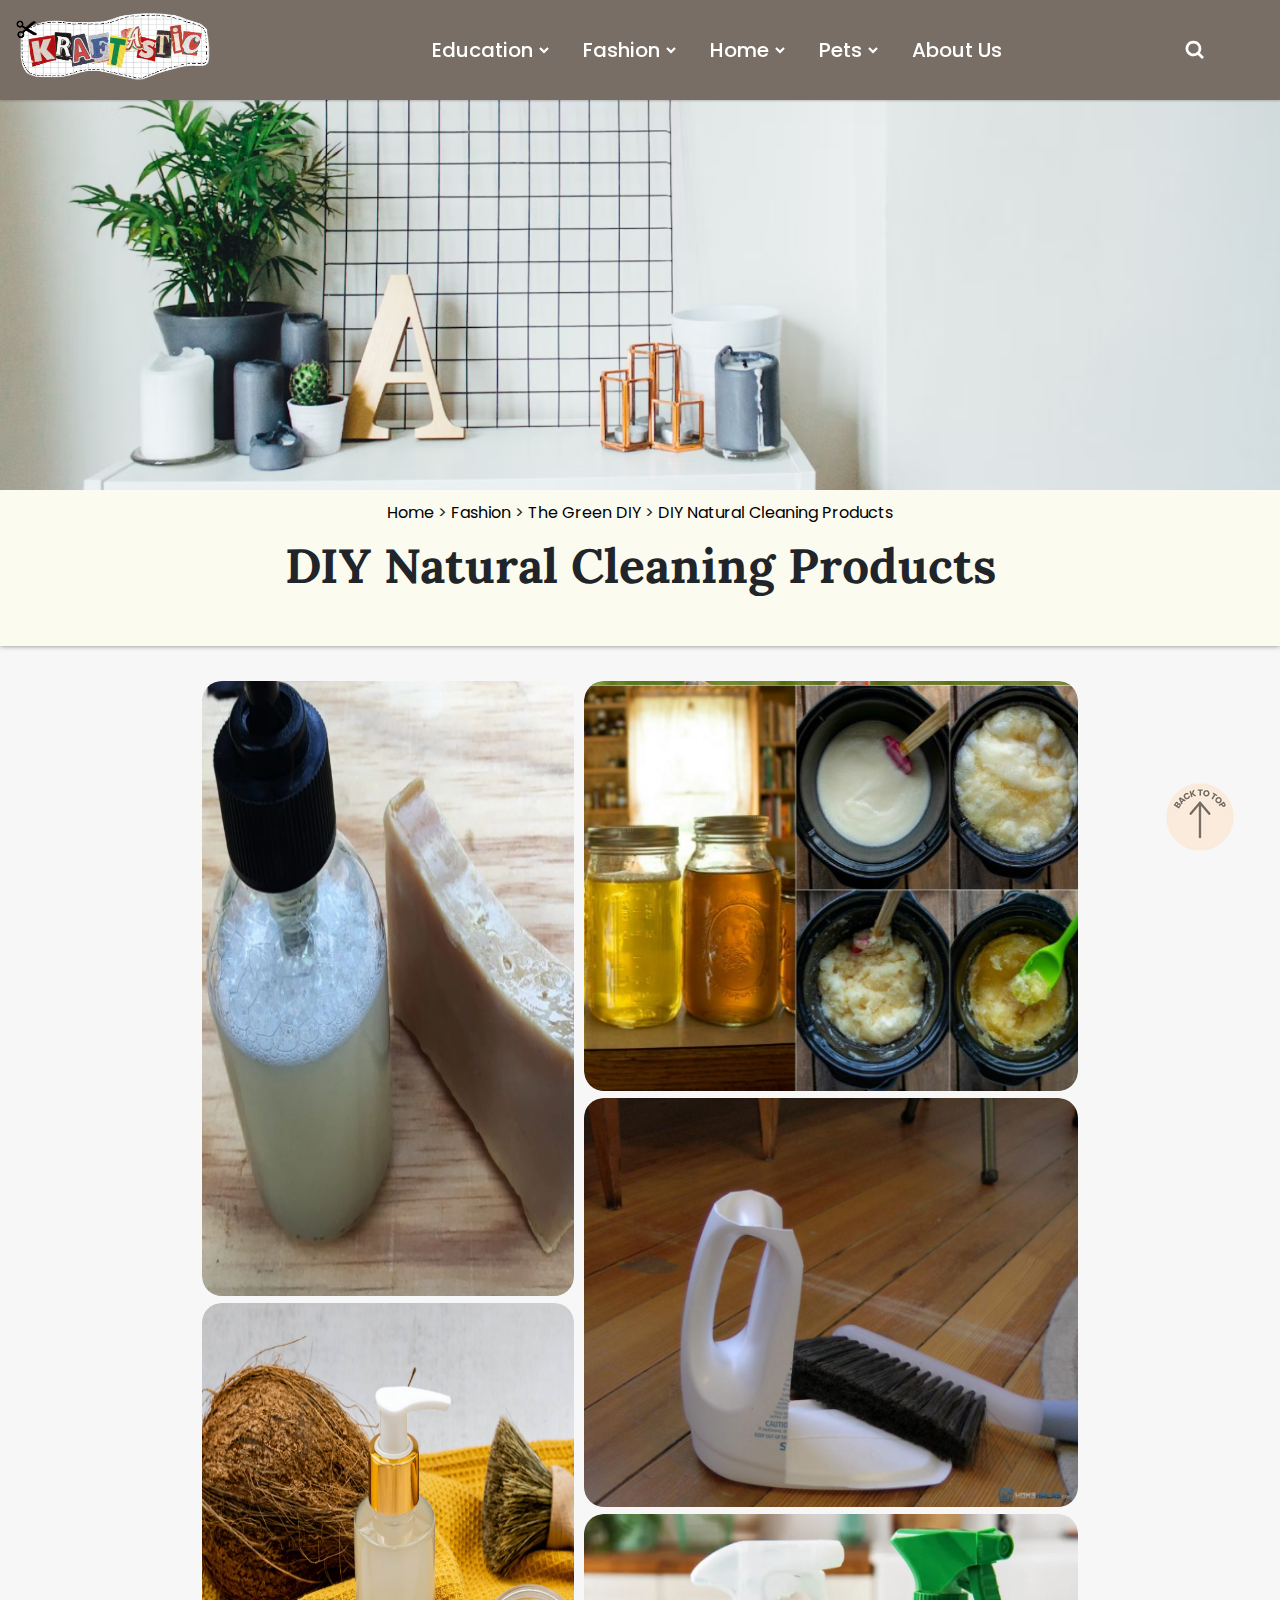
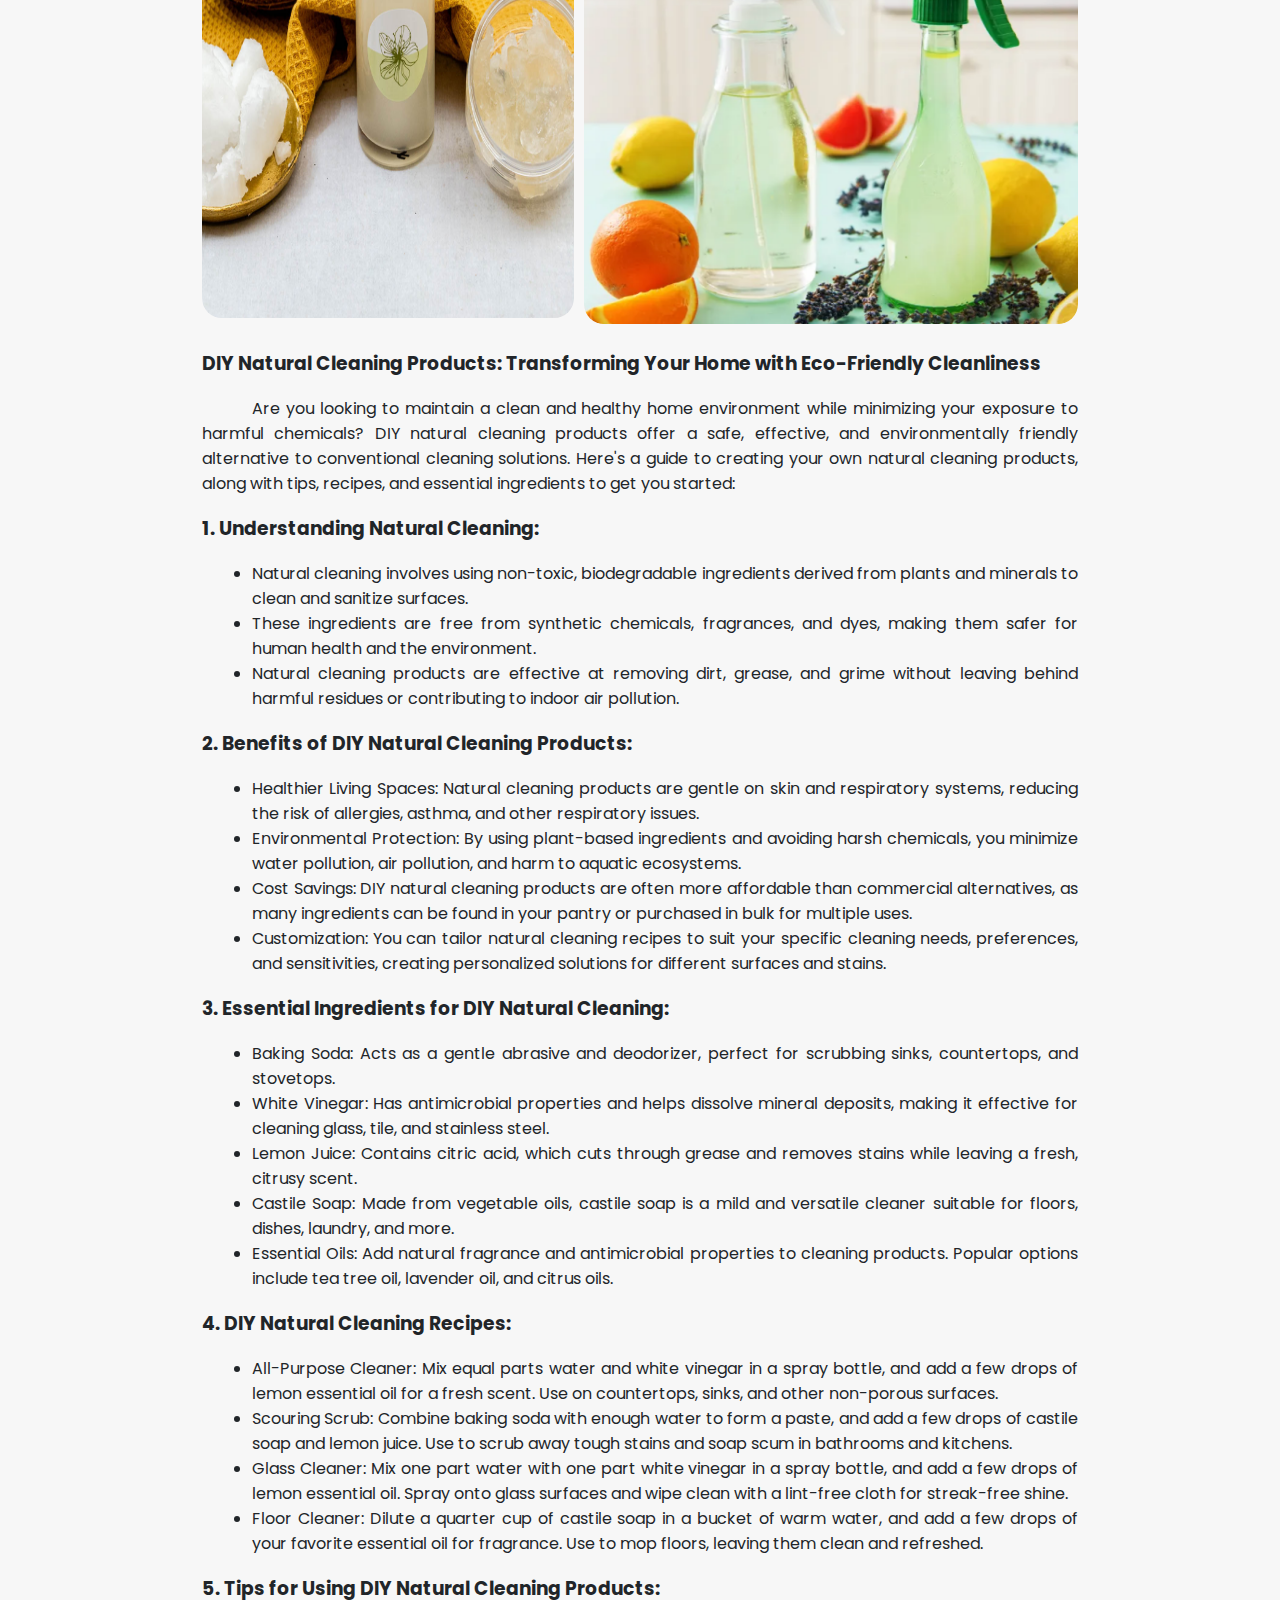
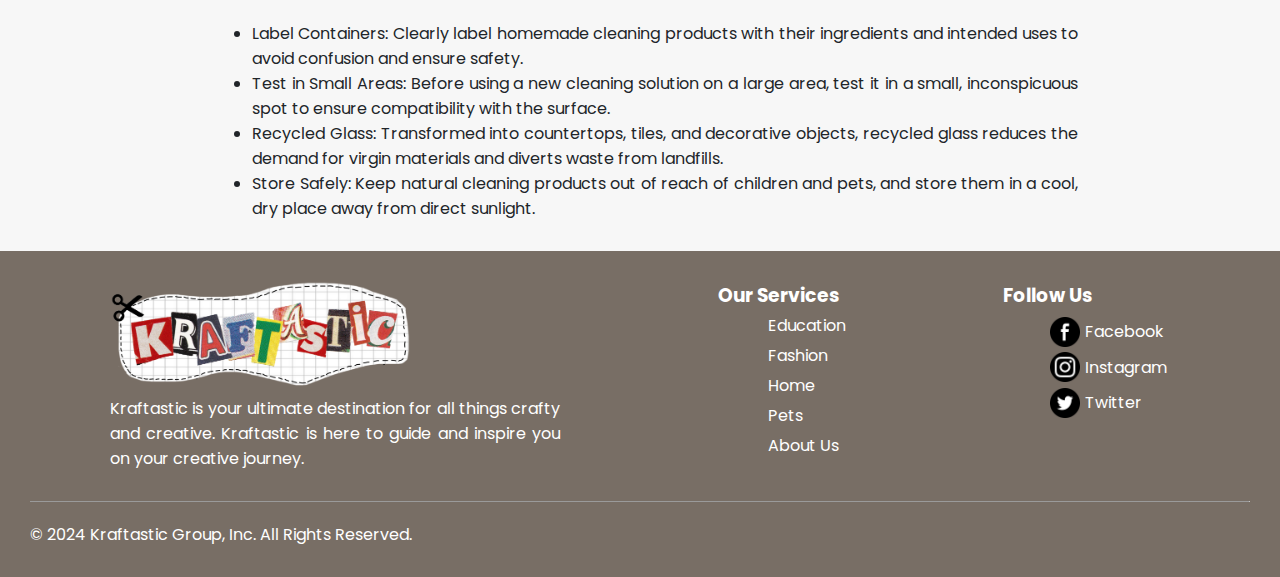
<file: GREEN DIY/Contents/DIY Natural Cleaning Products/Content/index.html>
<!DOCTYPE html>
<!-- Designined by CodingLab | www.youtube.com/codinglabyt -->
<html lang="en" dir="ltr">

<head>
  <meta charset="UTF-8">
  <title> Kraftastic | Eco-Friendly Fabrics </title>
  <link rel="icon" href="../Image/logo1.png" type="image/icon type">
  <link rel="stylesheet" href="Natural Cleaning Products.css">
  <!-- Boxicons CDN Link -->
  <link href='https://unpkg.com/boxicons@2.0.7/css/boxicons.min.css' rel='stylesheet'>
  <meta name="viewport" content="width=device-width, initial-scale=1.0">
  <link
    href="https://fonts.googleapis.com/css2?family=Poppins:ital,wght@0,100;0,200;0,300;0,400;0,500;0,600;0,700;0,800;0,900;1,100;1,200;1,300;1,400;1,500;1,600;1,700;1,800;1,900&display=swap"
    rel="stylesheet">
  <link
    href="https://fonts.googleapis.com/css2?family=Lora:ital,wght@0,400..700;1,400..700&family=Poppins:ital,wght@0,100;0,200;0,300;0,400;0,500;0,600;0,700;0,800;0,900;1,100;1,200;1,300;1,400;1,500;1,600;1,700;1,800;1,900&display=swap"
    rel="stylesheet">
</head>

<body id="top">
  <nav>
    <div class="navbar">
      <i class='bx bx-menu'></i>
      <div class="logo"><a href="../../../../../HomePage/HomePage.html"><img src="../Image/LOGO KRAFTASTIC.png" alt="Kraftastic Logo"></a></div>
      <div class="nav-links">
        <div class="sidebar-logo">
          <span class="logo-name"><img src="../Image/logo1.png" alt=""></span>
          <i class='bx bx-x'></i>
        </div>
        <ul class="links">
          <li>
            <a href="#">Education</a>
            <i class='bx bxs-chevron-down js-arrow arrow '></i>
            <ul class="js-sub-menu sub-menu">
              <li><a href="#">The Green DIY</a></li>
              <li><a href="#">Learn the Basics</a></li>
              <li><a href="#">Level Up Your Skills</a></li>
              <li><a href="#">Project Inspiration</a></li>
              <li><a href="#">DIY on a Budget</a></li>
            </ul>
          </li>
          <li>
            <a href="../../../../DIY FASHION/GROUP2_FASHION.HTML">Fashion</a>
            <i class='bx bxs-chevron-down js-arrow arrow '></i>
            <ul class="js-sub-menu sub-menu">
              <li><a href="../../../../GREEN DIY/GreenDiy.html">The Green DIY</a></li>
              <li><a href="../../../../LEARN THE BASIC/LEARN_THE_BASIC.HTML">Learn the Basics</a></li>
              <li><a href="../../../../FASHION PROJECT INSPIRATION/ProjectInspiration.html">Project Inspiration</a></li>
              <li><a href="../../../../DIY ON A BUDGET/index.html">DIY on a Budget</a></li>
            </ul>
          </li>
          <li>
            <a href="#">Home</a>
            <i class='bx bxs-chevron-down js-arrow arrow '></i>
            <ul class="js-sub-menu sub-menu">
              <li><a href="#">The Green DIY</a></li>
              <li><a href="#">Learn the Basics</a></li>
              <li><a href="#">Level Up Your Skills</a></li>
              <li><a href="#">Project Inspiration</a></li>
              <li><a href="#">DIY on a Budget</a></li>
            </ul>
          </li>
          <li>
            <a href="#">Pets</a>
            <i class='bx bxs-chevron-down js-arrow arrow '></i>
            <ul class="js-sub-menu sub-menu">
              <li><a href="#">The Green DIY</a></li>
              <li><a href="#">Learn the Basics</a></li>
              <li><a href="#">Level Up Your Skills</a></li>
              <li><a href="#">Project Inspiration</a></li>
              <li><a href="#">DIY on a Budget</a></li>
            </ul>
          </li>
          <li>
            <a href="../../../../../AboutUS/ABOUT US THE TEAM YEAH/index.html">About Us</a>
          </li>
      </div>
      <div class="search-box">
        <i class='bx bx-search'></i>
        <div class="input-box">
          <input type="text" placeholder="Search...">
        </div>
      </div>
    </div>
  </nav>
  <!-- --------------------------------------------CONTENTS-------------------------------------------------- -->
  <div class="background"><img src="../Image/introbg.png" alt="Introduction Picture"></div>
  <div class="introduction">
    <p><a href="../../../../../HomePage/HomePage.html">Home</a> &gt; <a
        href="../../../../DIY FASHION/GROUP2_FASHION.HTML">Fashion</a> &gt; <a
        href="../../../../GREEN DIY/GreenDiy.html"> The Green DIY</a> &gt; <a href="index.html">DIY Natural Cleaning Products</a>
    </p>
    <h2>DIY Natural Cleaning Products</h2>
    <br>
    <br>
  </div>
  <br>
  <div class="content">
    <div class="gallery">
      <div class="galleryCol1">
        <a href="../Image/pic1.png" target="body"><img src="../Image/pic1.png" alt=""></a>
        <a href="../Image/pic2.png" target="body"><img src="../Image/pic2.png" alt=""></a>
      </div>
      <div class="galleryCol2">
        <a href="../Image/pic3.png" target="body"><img src="../Image/pic3.png" alt=""></a>
        <a href="../Image/pic4.png" target="body"><img src="../Image/pic4.png" alt=""></a>
        <a href="../Image/pic5.png" target="body"><img src="../Image/pic5.png" alt=""></a>
      </div>
    </div>
    <div class="text">
      <div>
        <h3>DIY Natural Cleaning Products: Transforming Your Home with Eco-Friendly Cleanliness</h3>
        <p>Are you looking to maintain a clean and healthy home environment while minimizing your exposure to harmful chemicals? DIY natural cleaning products offer a safe, effective, and environmentally friendly alternative to conventional cleaning solutions. Here's a guide to creating your own natural cleaning products, along with tips, recipes, and essential ingredients to get you started:</p>
      </div>
      <div>
        <h3>1. Understanding Natural Cleaning:</h3>
        <ul>
            <li>Natural cleaning involves using non-toxic, biodegradable ingredients derived from plants and minerals to clean and sanitize surfaces.</li>
            <li>These ingredients are free from synthetic chemicals, fragrances, and dyes, making them safer for human health and the environment.</li>
            <li>Natural cleaning products are effective at removing dirt, grease, and grime without leaving behind harmful residues or contributing to indoor air pollution.</li>
        </ul>

        <h3>2. Benefits of DIY Natural Cleaning Products:</h3>
        <ul>
            <li>Healthier Living Spaces: Natural cleaning products are gentle on skin and respiratory systems, reducing the risk of allergies, asthma, and other respiratory issues.</li>
            <li>Environmental Protection: By using plant-based ingredients and avoiding harsh chemicals, you minimize water pollution, air pollution, and harm to aquatic ecosystems.</li>
            <li>Cost Savings: DIY natural cleaning products are often more affordable than commercial alternatives, as many ingredients can be found in your pantry or purchased in bulk for multiple uses.</li>
            <li>Customization: You can tailor natural cleaning recipes to suit your specific cleaning needs, preferences, and sensitivities, creating personalized solutions for different surfaces and stains.</li>
        </ul>

        <h3>3. Essential Ingredients for DIY Natural Cleaning:</h3>
        <ul>
            <li>Baking Soda: Acts as a gentle abrasive and deodorizer, perfect for scrubbing sinks, countertops, and stovetops.</li>
            <li>White Vinegar: Has antimicrobial properties and helps dissolve mineral deposits, making it effective for cleaning glass, tile, and stainless steel.</li>
            <li>Lemon Juice: Contains citric acid, which cuts through grease and removes stains while leaving a fresh, citrusy scent.</li>
            <li>Castile Soap: Made from vegetable oils, castile soap is a mild and versatile cleaner suitable for floors, dishes, laundry, and more.</li>
            <li>Essential Oils: Add natural fragrance and antimicrobial properties to cleaning products. Popular options include tea tree oil, lavender oil, and citrus oils.</li>
        </ul>

        <h3>4. DIY Natural Cleaning Recipes:</h3>
        <ul>
            <li>All-Purpose Cleaner: Mix equal parts water and white vinegar in a spray bottle, and add a few drops of lemon essential oil for a fresh scent. Use on countertops, sinks, and other non-porous surfaces.</li>
            <li>Scouring Scrub: Combine baking soda with enough water to form a paste, and add a few drops of castile soap and lemon juice. Use to scrub away tough stains and soap scum in bathrooms and kitchens.</li>
            <li>Glass Cleaner: Mix one part water with one part white vinegar in a spray bottle, and add a few drops of lemon essential oil. Spray onto glass surfaces and wipe clean with a lint-free cloth for streak-free shine.</li>
            <li>Floor Cleaner: Dilute a quarter cup of castile soap in a bucket of warm water, and add a few drops of your favorite essential oil for fragrance. Use to mop floors, leaving them clean and refreshed.</li>
        </ul>

        <h3>5. Tips for Using DIY Natural Cleaning Products:</h3>
        <ul>
            <li>Label Containers: Clearly label homemade cleaning products with their ingredients and intended uses to avoid confusion and ensure safety.</li>
            <li>Test in Small Areas: Before using a new cleaning solution on a large area, test it in a small, inconspicuous spot to ensure compatibility with the surface.</li>
            <li>Recycled Glass: Transformed into countertops, tiles, and decorative objects, recycled glass reduces the demand for virgin materials and diverts waste from landfills.</li>
            <li>Store Safely: Keep natural cleaning products out of reach of children and pets, and store them in a cool, dry place away from direct sunlight.</li>
        </ul>
      </div>
    </div>
  </div>
  <!-- ---------------------------------------------FOOTERS-------------------------------------------------- -->
  <footer>
    <div class="gotop">
      <a href="#top">
        <img src="../Image/gototop.png" alt="Go to top" width="150px">
      </a>
    </div>
    <div class="footer">
      <div class="footer-left">
        <img src="../Image/LOGO KRAFTASTIC.png" alt="Kraftastic Logo">
        <p>Kraftastic is your ultimate destination for all things crafty and creative. Kraftastic is here to guide and
          inspire you on your creative journey.</p>
      </div>
      <div class="footer-center">
        <h3>Our Services</h3>
        <ul>
          <li><a href="#">Education</a></li>
          <li><a href="#">Fashion</a></li>
          <li><a href="#">Home</a></li>
          <li><a href="#">Pets</a></li>
          <li><a href="#">About Us</a></li>
        </ul>
      </div>
      <div class="footer-right">
        <h3>Follow Us</h3>
        <ul>
          <li><a href="#"><img src="../Image/facebook.png" alt="Facebook"><span>Facebook</span></a></li>
          <li><a href="#"><img src="../Image/instagram.png" alt="Instagram"><span>Instagram</span></a></li>
          <li><a href="#"><img src="../Image/twitter.png" alt="Twitter"><span>Twitter</span></a></li>
        </ul>
      </div>
    </div>
    <div class="buttom">
      <hr width="100%" size="1">
      <p>© 2024 Kraftastic Group, Inc. All Rights Reserved.</p>
    </div>
  </footer>
  <script src="script.js"></script>
</body>

</html>
</file>
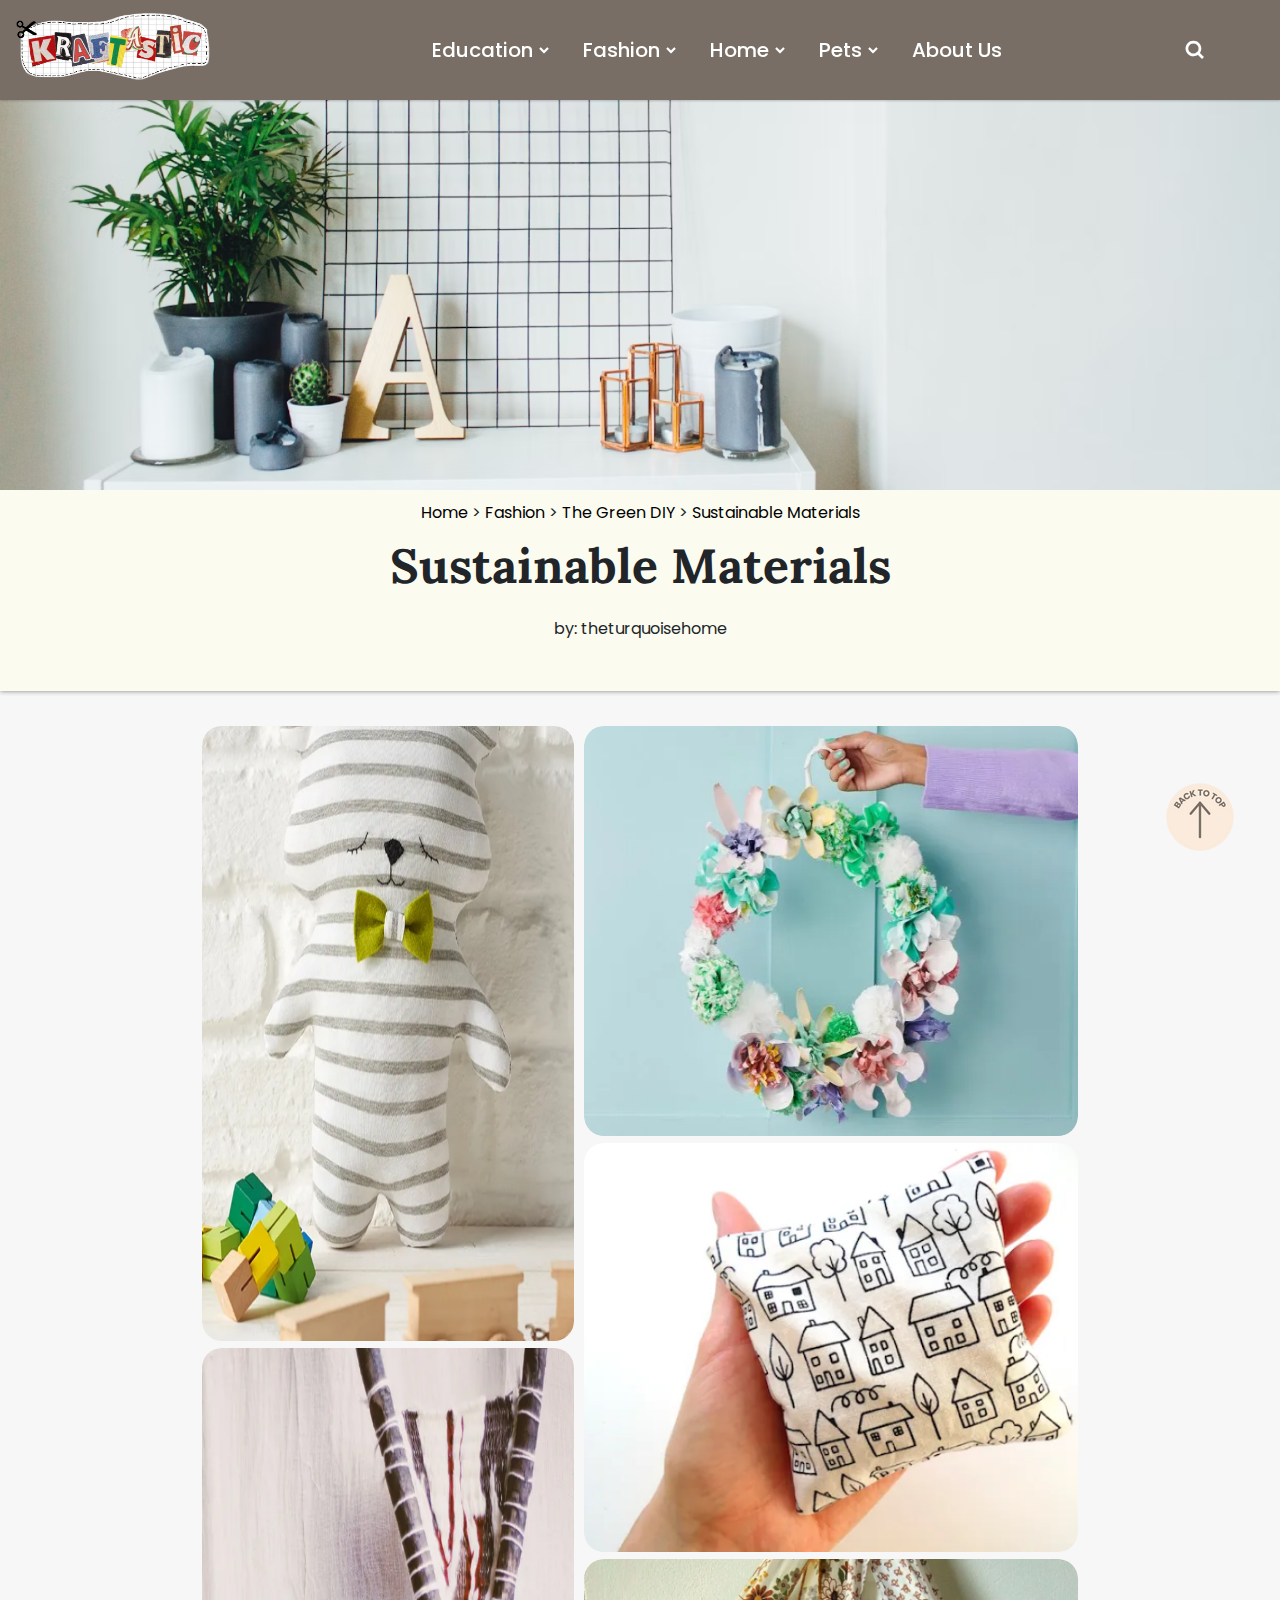
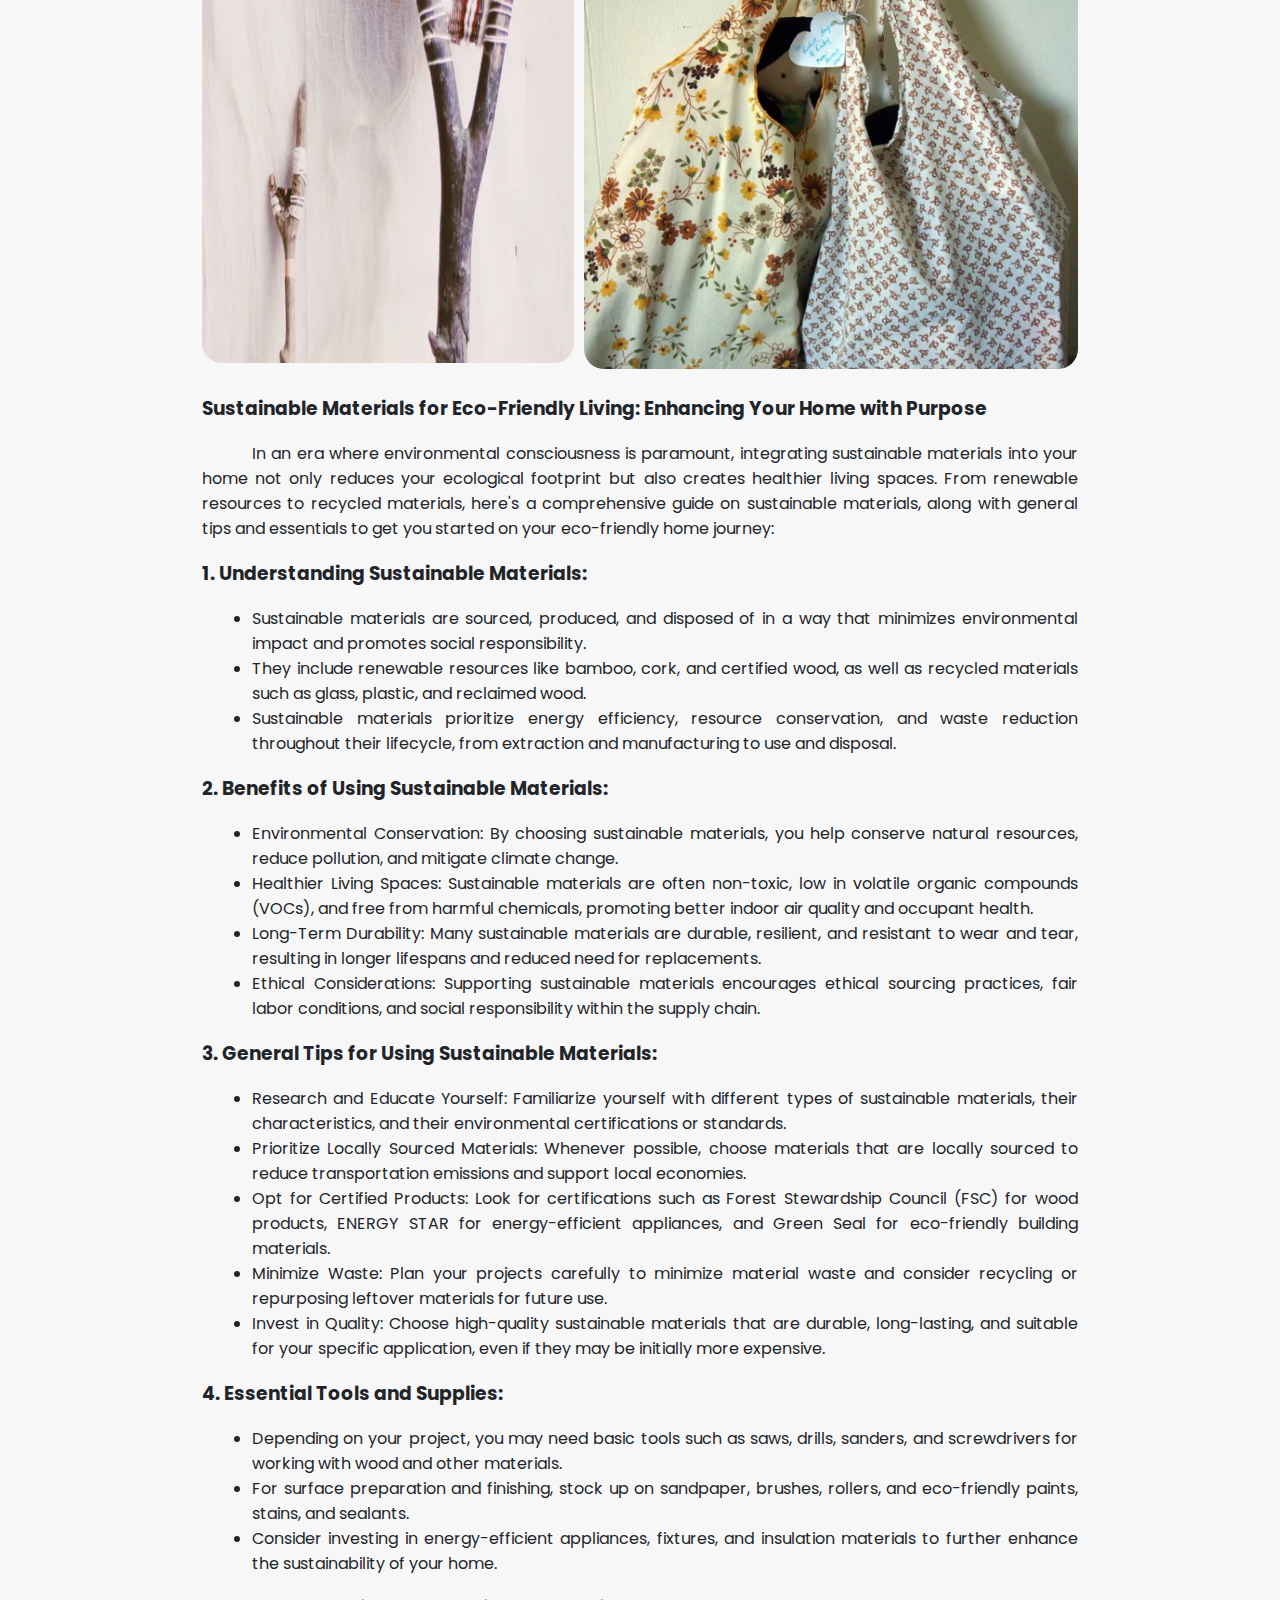
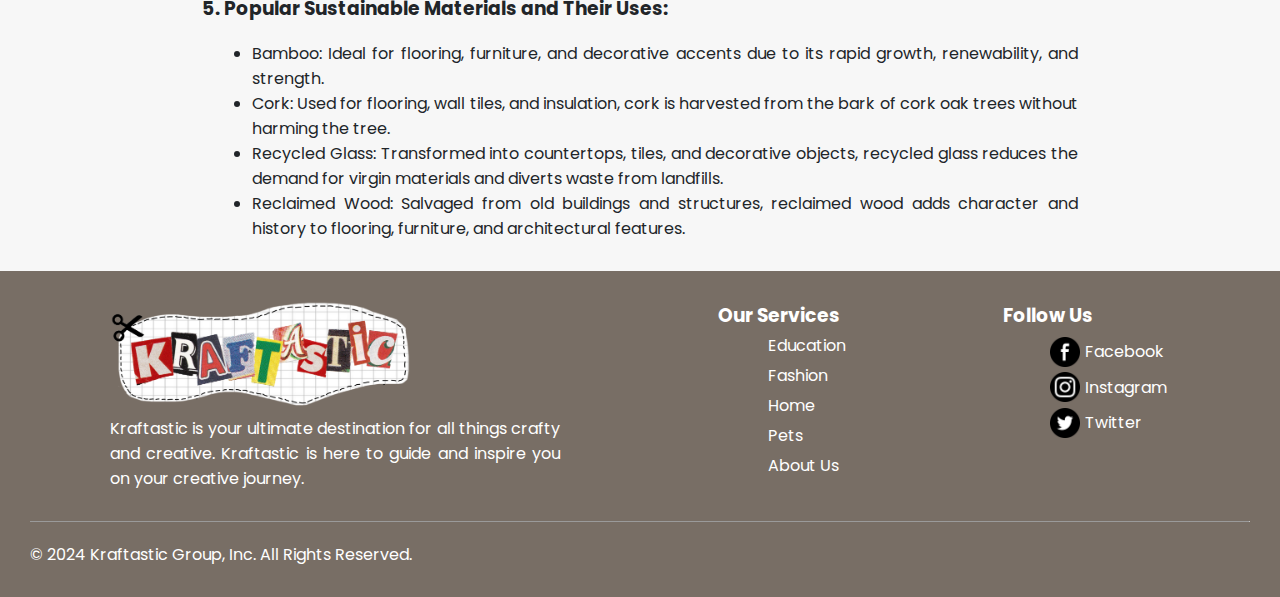
<file: GREEN DIY/Contents/Sustainable Materials/Content/index.html>
<!DOCTYPE html>
<!-- Designined by CodingLab | www.youtube.com/codinglabyt -->
<html lang="en" dir="ltr">

<head>
  <meta charset="UTF-8">
  <title> Kraftastic | Clothing Repair </title>
  <link rel="icon" href="../Image/logo1.png" type="image/icon type">
  <link rel="stylesheet" href="SustainableMaterials.css">
  <!-- Boxicons CDN Link -->
  <link href='https://unpkg.com/boxicons@2.0.7/css/boxicons.min.css' rel='stylesheet'>
  <meta name="viewport" content="width=device-width, initial-scale=1.0">
  <link
    href="https://fonts.googleapis.com/css2?family=Poppins:ital,wght@0,100;0,200;0,300;0,400;0,500;0,600;0,700;0,800;0,900;1,100;1,200;1,300;1,400;1,500;1,600;1,700;1,800;1,900&display=swap"
    rel="stylesheet">
  <link
    href="https://fonts.googleapis.com/css2?family=Lora:ital,wght@0,400..700;1,400..700&family=Poppins:ital,wght@0,100;0,200;0,300;0,400;0,500;0,600;0,700;0,800;0,900;1,100;1,200;1,300;1,400;1,500;1,600;1,700;1,800;1,900&display=swap"
    rel="stylesheet">
</head>

<body id="top">
  <nav>
    <div class="navbar">
      <i class='bx bx-menu'></i>
      <div class="logo"><a href="../../../../../HomePage/HomePage.html"><img src="../Image/LOGO KRAFTASTIC.png" alt="Kraftastic Logo"></a></div>
      <div class="nav-links">
        <div class="sidebar-logo">
          <span class="logo-name"><img src="../Image/logo1.png" alt=""></span>
          <i class='bx bx-x'></i>
        </div>
        <ul class="links">
          <li>
            <a href="#">Education</a>
            <i class='bx bxs-chevron-down js-arrow arrow '></i>
            <ul class="js-sub-menu sub-menu">
              <li><a href="#">The Green DIY</a></li>
              <li><a href="#">Learn the Basics</a></li>
              <li><a href="#">Level Up Your Skills</a></li>
              <li><a href="#">Project Inspiration</a></li>
              <li><a href="#">DIY on a Budget</a></li>
            </ul>
          </li>
          <li>
            <a href="../../../../DIY FASHION/GROUP2_FASHION.HTML">Fashion</a>
            <i class='bx bxs-chevron-down js-arrow arrow '></i>
            <ul class="js-sub-menu sub-menu">
              <li><a href="../../../../GREEN DIY/GreenDiy.html">The Green DIY</a></li>
              <li><a href="../../../../LEARN THE BASIC/LEARN_THE_BASIC.HTML">Learn the Basics</a></li>
              <li><a href="../../../../FASHION PROJECT INSPIRATION/ProjectInspiration.html">Project Inspiration</a></li>
              <li><a href="../../../../DIY ON A BUDGET/index.html">DIY on a Budget</a></li>
            </ul>
          </li>
          <li>
            <a href="#">Home</a>
            <i class='bx bxs-chevron-down js-arrow arrow '></i>
            <ul class="js-sub-menu sub-menu">
              <li><a href="#">The Green DIY</a></li>
              <li><a href="#">Learn the Basics</a></li>
              <li><a href="#">Level Up Your Skills</a></li>
              <li><a href="#">Project Inspiration</a></li>
              <li><a href="#">DIY on a Budget</a></li>
            </ul>
          </li>
          <li>
            <a href="#">Pets</a>
            <i class='bx bxs-chevron-down js-arrow arrow '></i>
            <ul class="js-sub-menu sub-menu">
              <li><a href="#">The Green DIY</a></li>
              <li><a href="#">Learn the Basics</a></li>
              <li><a href="#">Level Up Your Skills</a></li>
              <li><a href="#">Project Inspiration</a></li>
              <li><a href="#">DIY on a Budget</a></li>
            </ul>
          </li>
          <li>
            <a href="../../../../../AboutUS/ABOUT US THE TEAM YEAH/index.html">About Us</a>
          </li>
      </div>
      <div class="search-box">
        <i class='bx bx-search'></i>
        <div class="input-box">
          <input type="text" placeholder="Search...">
        </div>
      </div>
    </div>
  </nav>
  <!-- --------------------------------------------CONTENTS-------------------------------------------------- -->
  <div class="background"><img src="../Image/introbg.png" alt="Introduction Picture"></div>
  <div class="introduction">
    <p><a href="../../../../../HomePage/HomePage.html">Home</a> &gt; <a
        href="../../../../DIY FASHION/GROUP2_FASHION.HTML">Fashion</a> &gt; <a
        href="../../../../GREEN DIY/GreenDiy.html"> The Green DIY</a> &gt; <a href="index.html">Sustainable Materials</a></p>
    <h2>Sustainable Materials</h2>
    <p>by: theturquoisehome</p>
    <br>
    <br>
  </div>
  <br>
  <div class="content">
    <div class="gallery">
      <div class="galleryCol1">
        <a href="../Image/pic1.png" target="body"><img src="../Image/pic1.png" alt=""></a>
        <a href="../Image/pic2.png" target="body"><img src="../Image/pic2.png" alt=""></a>
      </div>
      <div class="galleryCol2">
        <a href="../Imagepic3.png" target="body"><img src="../Image/pic3.png" alt=""></a>
        <a href="../Image/pic4.png" target="body"><img src="../Image/pic4.png" alt=""></a>
        <a href="../Image/pic5.png" target="body"><img src="../Image/pic5.png" alt=""></a>
      </div>
    </div>
    <div class="text">
      <div>
        <h3>Sustainable Materials for Eco-Friendly Living: Enhancing Your Home with Purpose</h3>
        <p>In an era where environmental consciousness is paramount, integrating sustainable materials into your home not only reduces your ecological footprint but also creates healthier living spaces. From renewable resources to recycled materials, here's a comprehensive guide on sustainable materials, along with general tips and essentials to get you started on your eco-friendly home journey:</p>
      </div>
      <div>
        <h3>1. Understanding Sustainable Materials:</h3>
        <ul>
            <li>Sustainable materials are sourced, produced, and disposed of in a way that minimizes environmental impact and promotes social responsibility.</li>
            <li>They include renewable resources like bamboo, cork, and certified wood, as well as recycled materials such as glass, plastic, and reclaimed wood.</li>
            <li>Sustainable materials prioritize energy efficiency, resource conservation, and waste reduction throughout their lifecycle, from extraction and manufacturing to use and disposal.</li>
        </ul>

        <h3>2. Benefits of Using Sustainable Materials:</h3>
        <ul>
            <li>Environmental Conservation: By choosing sustainable materials, you help conserve natural resources, reduce pollution, and mitigate climate change.</li>
            <li>Healthier Living Spaces: Sustainable materials are often non-toxic, low in volatile organic compounds (VOCs), and free from harmful chemicals, promoting better indoor air quality and occupant health.</li>
            <li>Long-Term Durability: Many sustainable materials are durable, resilient, and resistant to wear and tear, resulting in longer lifespans and reduced need for replacements.</li>
            <li>Ethical Considerations: Supporting sustainable materials encourages ethical sourcing practices, fair labor conditions, and social responsibility within the supply chain.</li>
        </ul>

        <h3>3. General Tips for Using Sustainable Materials:</h3>
        <ul>
            <li>Research and Educate Yourself: Familiarize yourself with different types of sustainable materials, their characteristics, and their environmental certifications or standards.</li>
            <li>Prioritize Locally Sourced Materials: Whenever possible, choose materials that are locally sourced to reduce transportation emissions and support local economies.</li>
            <li>Opt for Certified Products: Look for certifications such as Forest Stewardship Council (FSC) for wood products, ENERGY STAR for energy-efficient appliances, and Green Seal for eco-friendly building materials.</li>
            <li>Minimize Waste: Plan your projects carefully to minimize material waste and consider recycling or repurposing leftover materials for future use.</li>
            <li>Invest in Quality: Choose high-quality sustainable materials that are durable, long-lasting, and suitable for your specific application, even if they may be initially more expensive.</li>
        </ul>

        <h3>4. Essential Tools and Supplies:</h3>
        <ul>
            <li>Depending on your project, you may need basic tools such as saws, drills, sanders, and screwdrivers for working with wood and other materials.</li>
            <li>For surface preparation and finishing, stock up on sandpaper, brushes, rollers, and eco-friendly paints, stains, and sealants.</li>
            <li>Consider investing in energy-efficient appliances, fixtures, and insulation materials to further enhance the sustainability of your home.</li>
        </ul>

        <h3>5. Popular Sustainable Materials and Their Uses:</h3>
        <ul>
            <li>Bamboo: Ideal for flooring, furniture, and decorative accents due to its rapid growth, renewability, and strength.</li>
            <li>Cork: Used for flooring, wall tiles, and insulation, cork is harvested from the bark of cork oak trees without harming the tree.</li>
            <li>Recycled Glass: Transformed into countertops, tiles, and decorative objects, recycled glass reduces the demand for virgin materials and diverts waste from landfills.</li>
            <li>Reclaimed Wood: Salvaged from old buildings and structures, reclaimed wood adds character and history to flooring, furniture, and architectural features.</li>
        </ul>
      </div>
    </div>
  </div>
  <!-- ---------------------------------------------FOOTERS-------------------------------------------------- -->
  <footer>
    <div class="gotop">
      <a href="#top">
        <img src="../Image/gototop.png" alt="Go to top" width="150px">
      </a>
    </div>
    <div class="footer">
      <div class="footer-left">
        <img src="../Image/LOGO KRAFTASTIC.png" alt="Kraftastic Logo">
        <p>Kraftastic is your ultimate destination for all things crafty and creative. Kraftastic is here to guide and
          inspire you on your creative journey.</p>
      </div>
      <div class="footer-center">
        <h3>Our Services</h3>
        <ul>
          <li><a href="#">Education</a></li>
          <li><a href="#">Fashion</a></li>
          <li><a href="#">Home</a></li>
          <li><a href="#">Pets</a></li>
          <li><a href="#">About Us</a></li>
        </ul>
      </div>
      <div class="footer-right">
        <h3>Follow Us</h3>
        <ul>
          <li><a href="#"><img src="../Image/facebook.png" alt="Facebook"><span>Facebook</span></a></li>
          <li><a href="#"><img src="../Image/instagram.png" alt="Instagram"><span>Instagram</span></a></li>
          <li><a href="#"><img src="../Image/twitter.png" alt="Twitter"><span>Twitter</span></a></li>
        </ul>
      </div>
    </div>
    <div class="buttom">
      <hr width="100%" size="1">
      <p>© 2024 Kraftastic Group, Inc. All Rights Reserved.</p>
    </div>
  </footer>
  <script src="script.js"></script>
</body>

</html>
</file>
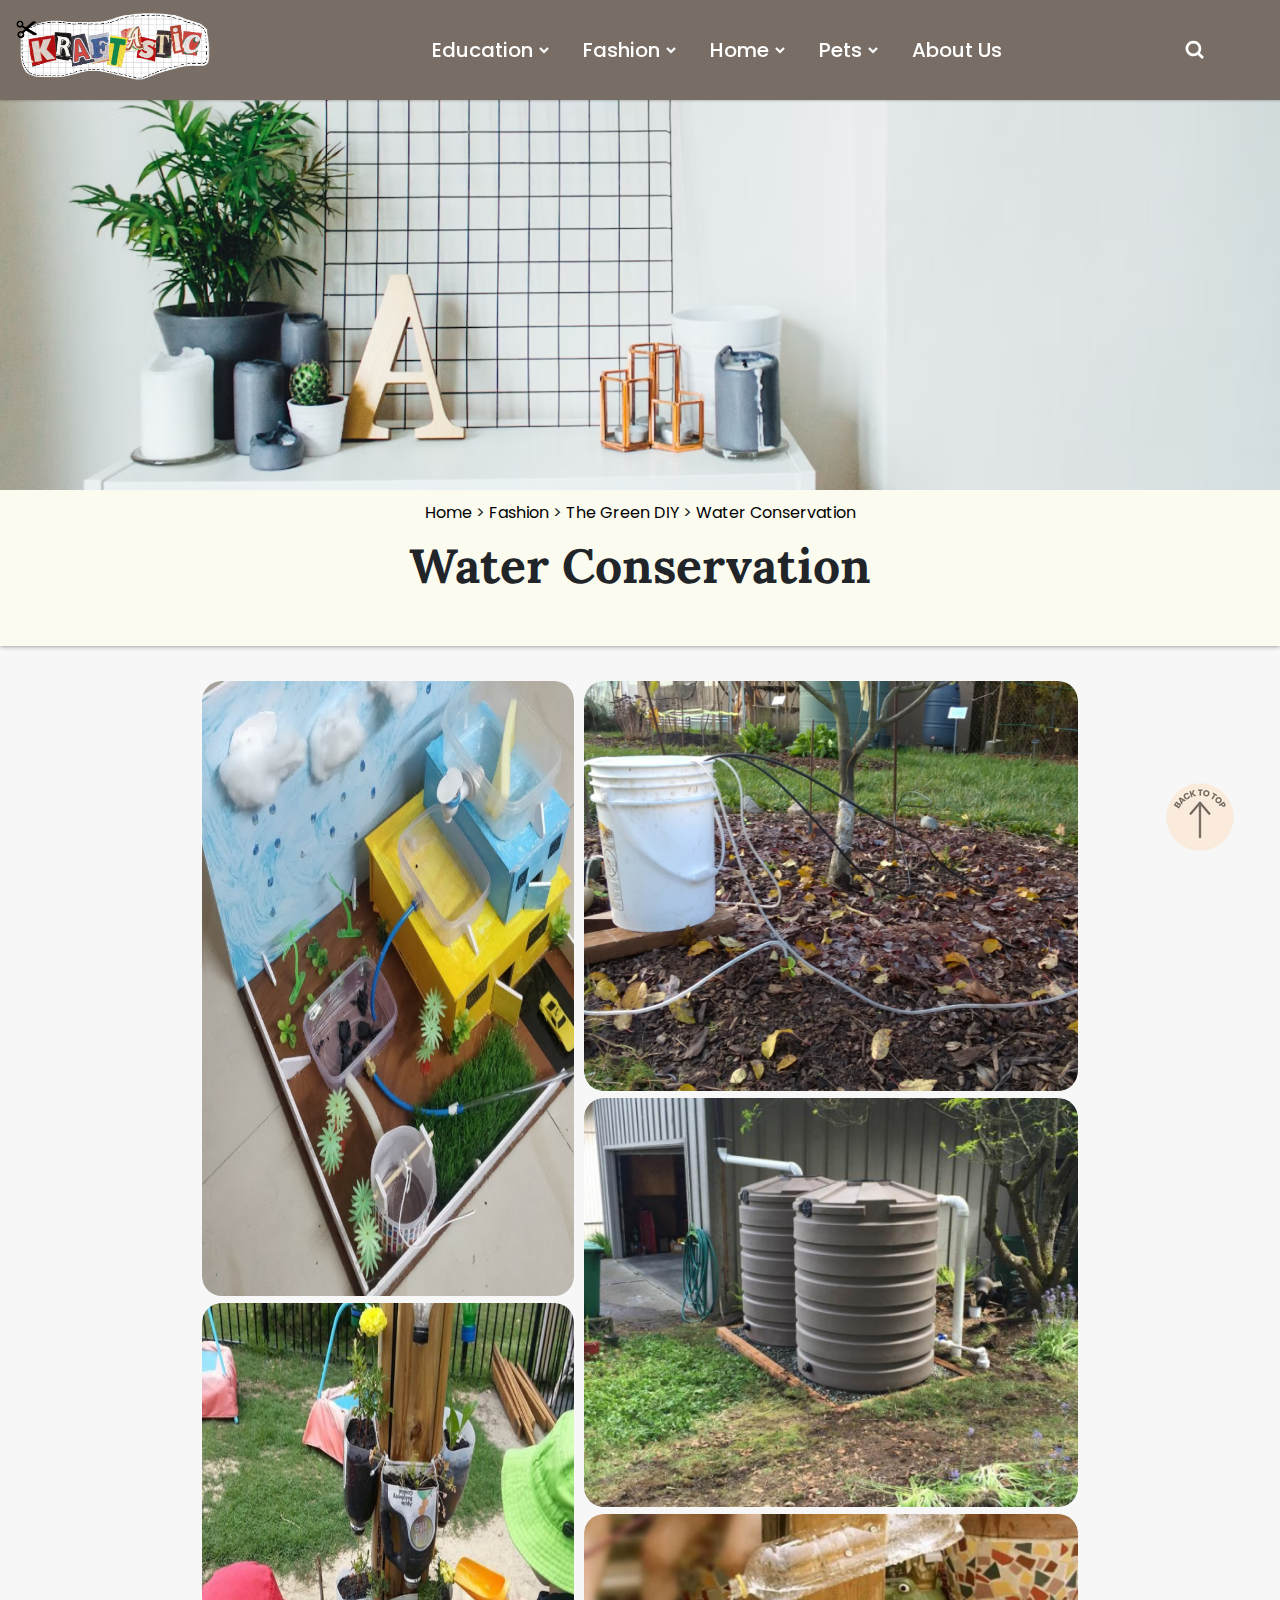
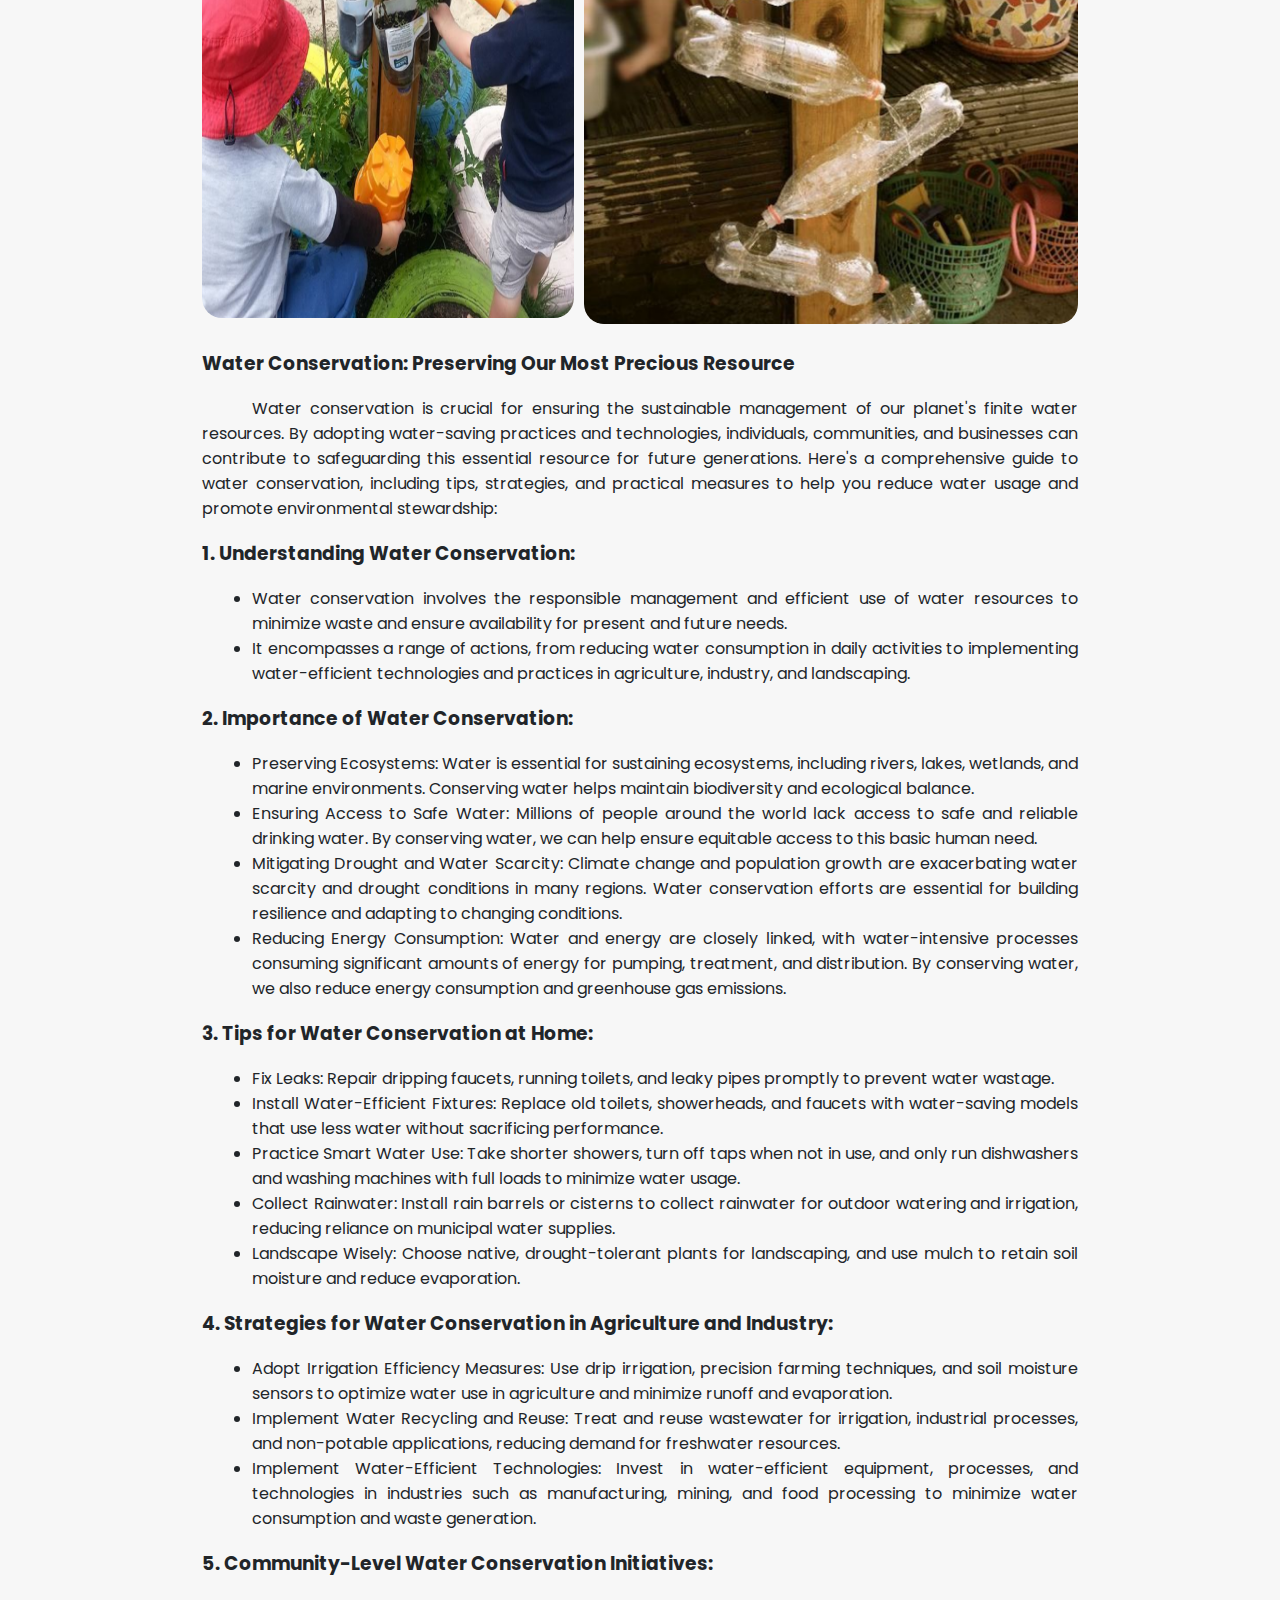
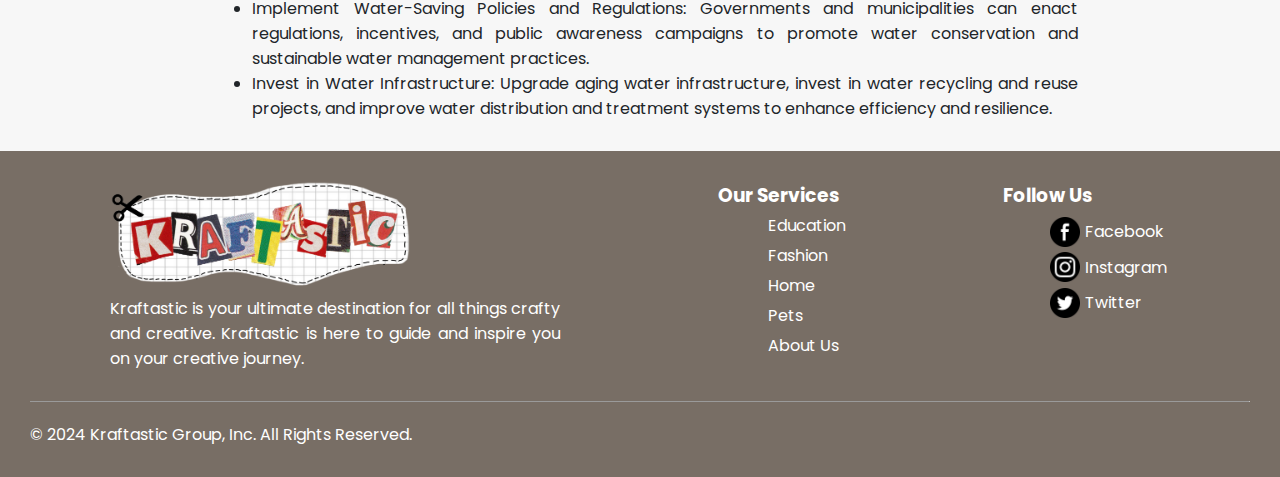
<file: GREEN DIY/Contents/Water Conservation/Content/index.html>
<!DOCTYPE html>
<!-- Designined by CodingLab | www.youtube.com/codinglabyt -->
<html lang="en" dir="ltr">

<head>
  <meta charset="UTF-8">
  <title> Kraftastic | Upcycling Challenges</title>
  <link rel="icon" href="../Image/logo1.png" type="image/icon type">
  <link rel="stylesheet" href="Water Conservation.css">
  <!-- Boxicons CDN Link -->
  <link href='https://unpkg.com/boxicons@2.0.7/css/boxicons.min.css' rel='stylesheet'>
  <meta name="viewport" content="width=device-width, initial-scale=1.0">
  <link
    href="https://fonts.googleapis.com/css2?family=Poppins:ital,wght@0,100;0,200;0,300;0,400;0,500;0,600;0,700;0,800;0,900;1,100;1,200;1,300;1,400;1,500;1,600;1,700;1,800;1,900&display=swap"
    rel="stylesheet">
  <link
    href="https://fonts.googleapis.com/css2?family=Lora:ital,wght@0,400..700;1,400..700&family=Poppins:ital,wght@0,100;0,200;0,300;0,400;0,500;0,600;0,700;0,800;0,900;1,100;1,200;1,300;1,400;1,500;1,600;1,700;1,800;1,900&display=swap"
    rel="stylesheet">
</head>

<body id="top">
  <nav>
    <div class="navbar">
      <i class='bx bx-menu'></i>
      <div class="logo"><a href="../../../../../HomePage/HomePage.html"><img src="../Image/LOGO KRAFTASTIC.png" alt="Kraftastic Logo"></a></div>
      <div class="nav-links">
        <div class="sidebar-logo">
          <span class="logo-name"><img src="../Image/logo1.png" alt=""></span>
          <i class='bx bx-x'></i>
        </div>
        <ul class="links">
          <li>
            <a href="#">Education</a>
            <i class='bx bxs-chevron-down js-arrow arrow '></i>
            <ul class="js-sub-menu sub-menu">
              <li><a href="#">The Green DIY</a></li>
              <li><a href="#">Learn the Basics</a></li>
              <li><a href="#">Level Up Your Skills</a></li>
              <li><a href="#">Project Inspiration</a></li>
              <li><a href="#">DIY on a Budget</a></li>
            </ul>
          </li>
          <li>
            <a href="../../../../DIY FASHION/GROUP2_FASHION.HTML">Fashion</a>
            <i class='bx bxs-chevron-down js-arrow arrow '></i>
            <ul class="js-sub-menu sub-menu">
              <li><a href="../../../../GREEN DIY/GreenDiy.html">The Green DIY</a></li>
              <li><a href="../../../../LEARN THE BASIC/LEARN_THE_BASIC.HTML">Learn the Basics</a></li>
              <li><a href="../../../../FASHION PROJECT INSPIRATION/ProjectInspiration.html">Project Inspiration</a></li>
              <li><a href="../../../../DIY ON A BUDGET/index.html">DIY on a Budget</a></li>
            </ul>
          </li>
          <li>
            <a href="#">Home</a>
            <i class='bx bxs-chevron-down js-arrow arrow '></i>
            <ul class="js-sub-menu sub-menu">
              <li><a href="#">The Green DIY</a></li>
              <li><a href="#">Learn the Basics</a></li>
              <li><a href="#">Level Up Your Skills</a></li>
              <li><a href="#">Project Inspiration</a></li>
              <li><a href="#">DIY on a Budget</a></li>
            </ul>
          </li>
          <li>
            <a href="#">Pets</a>
            <i class='bx bxs-chevron-down js-arrow arrow '></i>
            <ul class="js-sub-menu sub-menu">
              <li><a href="#">The Green DIY</a></li>
              <li><a href="#">Learn the Basics</a></li>
              <li><a href="#">Level Up Your Skills</a></li>
              <li><a href="#">Project Inspiration</a></li>
              <li><a href="#">DIY on a Budget</a></li>
            </ul>
          </li>
          <li>
            <a href="../../../../../AboutUS/ABOUT US THE TEAM YEAH/index.html">About Us</a>
          </li>
      </div>
      <div class="search-box">
        <i class='bx bx-search'></i>
        <div class="input-box">
          <input type="text" placeholder="Search...">
        </div>
      </div>
    </div>
  </nav>
  <!-- --------------------------------------------CONTENTS-------------------------------------------------- -->
  <div class="background"><img src="../Image/introbg.png" alt="Introduction Picture"></div>
  <div class="introduction">
    <p><a href="../../../../../HomePage/HomePage.html">Home</a> &gt; <a
        href="../../../../DIY FASHION/GROUP2_FASHION.HTML">Fashion</a> &gt; <a
        href="../../../../GREEN DIY/GreenDiy.html"> The Green DIY</a> &gt; <a href="index.html">Water Conservation</a>
    </p>
    <h2>Water Conservation</h2>
    <br>
    <br>
  </div>
  <br>
  <div class="content">
    <div class="gallery">
      <div class="galleryCol1">
        <a href="../Image/pic1.png" target="body"><img src="../Image/pic1.png" alt=""></a>
        <a href="../Image/pic2.png" target="body"><img src="../Image/pic2.png" alt=""></a>
      </div>
      <div class="galleryCol2">
        <a href="../Image/pic3.png" target="body"><img src="../Image/pic3.png" alt=""></a>
        <a href="../Image/pic4.png" target="body"><img src="../Image/pic4.png" alt=""></a>
        <a href="../Image/pic5.png" target="body"><img src="../Image/pic5.png" alt=""></a>
      </div>
    </div>
    <div class="text">
      <div>
        <h3>Water Conservation: Preserving Our Most Precious Resource</h3>
        <p>Water conservation is crucial for ensuring the sustainable management of our planet's finite water resources. By adopting water-saving practices and technologies, individuals, communities, and businesses can contribute to safeguarding this essential resource for future generations. Here's a comprehensive guide to water conservation, including tips, strategies, and practical measures to help you reduce water usage and promote environmental stewardship:</p>
      </div>
      <div>
        <h3>1. Understanding Water Conservation:</h3>
        <ul>
            <li>Water conservation involves the responsible management and efficient use of water resources to minimize waste and ensure availability for present and future needs.</li>
            <li>It encompasses a range of actions, from reducing water consumption in daily activities to implementing water-efficient technologies and practices in agriculture, industry, and landscaping.</li>
        </ul>

        <h3>2. Importance of Water Conservation:</h3>
        <ul>
            <li>Preserving Ecosystems: Water is essential for sustaining ecosystems, including rivers, lakes, wetlands, and marine environments. Conserving water helps maintain biodiversity and ecological balance.</li>
            <li>Ensuring Access to Safe Water: Millions of people around the world lack access to safe and reliable drinking water. By conserving water, we can help ensure equitable access to this basic human need.</li>
            <li>Mitigating Drought and Water Scarcity: Climate change and population growth are exacerbating water scarcity and drought conditions in many regions. Water conservation efforts are essential for building resilience and adapting to changing conditions.</li>
            <li>Reducing Energy Consumption: Water and energy are closely linked, with water-intensive processes consuming significant amounts of energy for pumping, treatment, and distribution. By conserving water, we also reduce energy consumption and greenhouse gas emissions.</li>
        </ul>

        <h3>3. Tips for Water Conservation at Home:</h3>
        <ul>
            <li>Fix Leaks: Repair dripping faucets, running toilets, and leaky pipes promptly to prevent water wastage.</li>
            <li>Install Water-Efficient Fixtures: Replace old toilets, showerheads, and faucets with water-saving models that use less water without sacrificing performance.</li>
            <li>Practice Smart Water Use: Take shorter showers, turn off taps when not in use, and only run dishwashers and washing machines with full loads to minimize water usage.</li>
            <li>Collect Rainwater: Install rain barrels or cisterns to collect rainwater for outdoor watering and irrigation, reducing reliance on municipal water supplies.</li>
            <li>Landscape Wisely: Choose native, drought-tolerant plants for landscaping, and use mulch to retain soil moisture and reduce evaporation.</li>
        </ul>

        <h3>4. Strategies for Water Conservation in Agriculture and Industry:</h3>
        <ul>
            <li>Adopt Irrigation Efficiency Measures: Use drip irrigation, precision farming techniques, and soil moisture sensors to optimize water use in agriculture and minimize runoff and evaporation.</li>
            <li>Implement Water Recycling and Reuse: Treat and reuse wastewater for irrigation, industrial processes, and non-potable applications, reducing demand for freshwater resources.</li>
            <li>Implement Water-Efficient Technologies: Invest in water-efficient equipment, processes, and technologies in industries such as manufacturing, mining, and food processing to minimize water consumption and waste generation.</li>
        </ul>

        <h3>5. Community-Level Water Conservation Initiatives:</h3>
        <ul>
            <li>Implement Water-Saving Policies and Regulations: Governments and municipalities can enact regulations, incentives, and public awareness campaigns to promote water conservation and sustainable water management practices.</li>
            <li>Invest in Water Infrastructure: Upgrade aging water infrastructure, invest in water recycling and reuse projects, and improve water distribution and treatment systems to enhance efficiency and resilience.</li>
        </ul>
      </div>
    </div>
  </div>
  <!-- ---------------------------------------------FOOTERS-------------------------------------------------- -->
  <footer>
    <div class="gotop">
      <a href="#top">
        <img src="../Image/gototop.png" alt="Go to top" width="150px">
      </a>
    </div>
    <div class="footer">
      <div class="footer-left">
        <img src="../Image/LOGO KRAFTASTIC.png" alt="Kraftastic Logo">
        <p>Kraftastic is your ultimate destination for all things crafty and creative. Kraftastic is here to guide and
          inspire you on your creative journey.</p>
      </div>
      <div class="footer-center">
        <h3>Our Services</h3>
        <ul>
          <li><a href="#">Education</a></li>
          <li><a href="#">Fashion</a></li>
          <li><a href="#">Home</a></li>
          <li><a href="#">Pets</a></li>
          <li><a href="#">About Us</a></li>
        </ul>
      </div>
      <div class="footer-right">
        <h3>Follow Us</h3>
        <ul>
          <li><a href="#"><img src="../Image/facebook.png" alt="Facebook"><span>Facebook</span></a></li>
          <li><a href="#"><img src="../Image/instagram.png" alt="Instagram"><span>Instagram</span></a></li>
          <li><a href="#"><img src="../Image/twitter.png" alt="Twitter"><span>Twitter</span></a></li>
        </ul>
      </div>
    </div>
    <div class="buttom">
      <hr width="100%" size="1">
      <p>© 2024 Kraftastic Group, Inc. All Rights Reserved.</p>
    </div>
  </footer>
  <script src="script.js"></script>
</body>

</html>
</file>
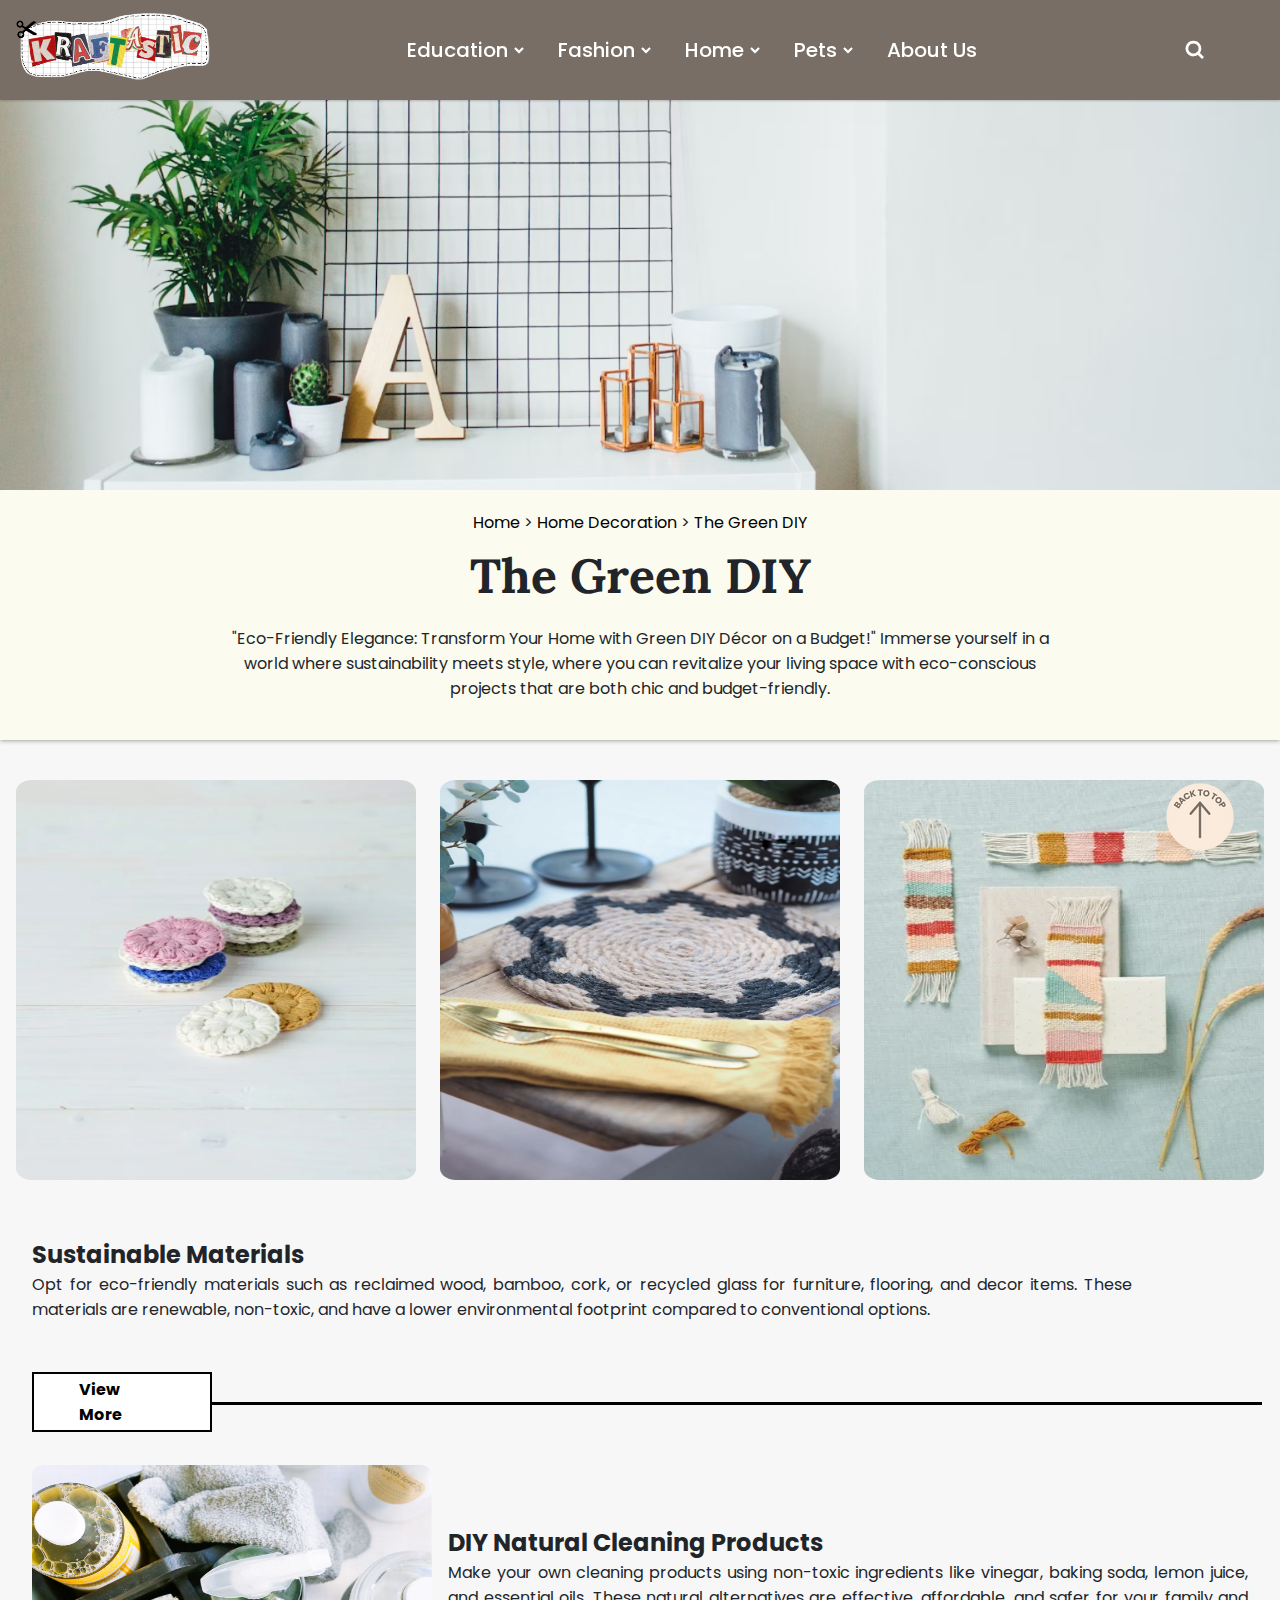
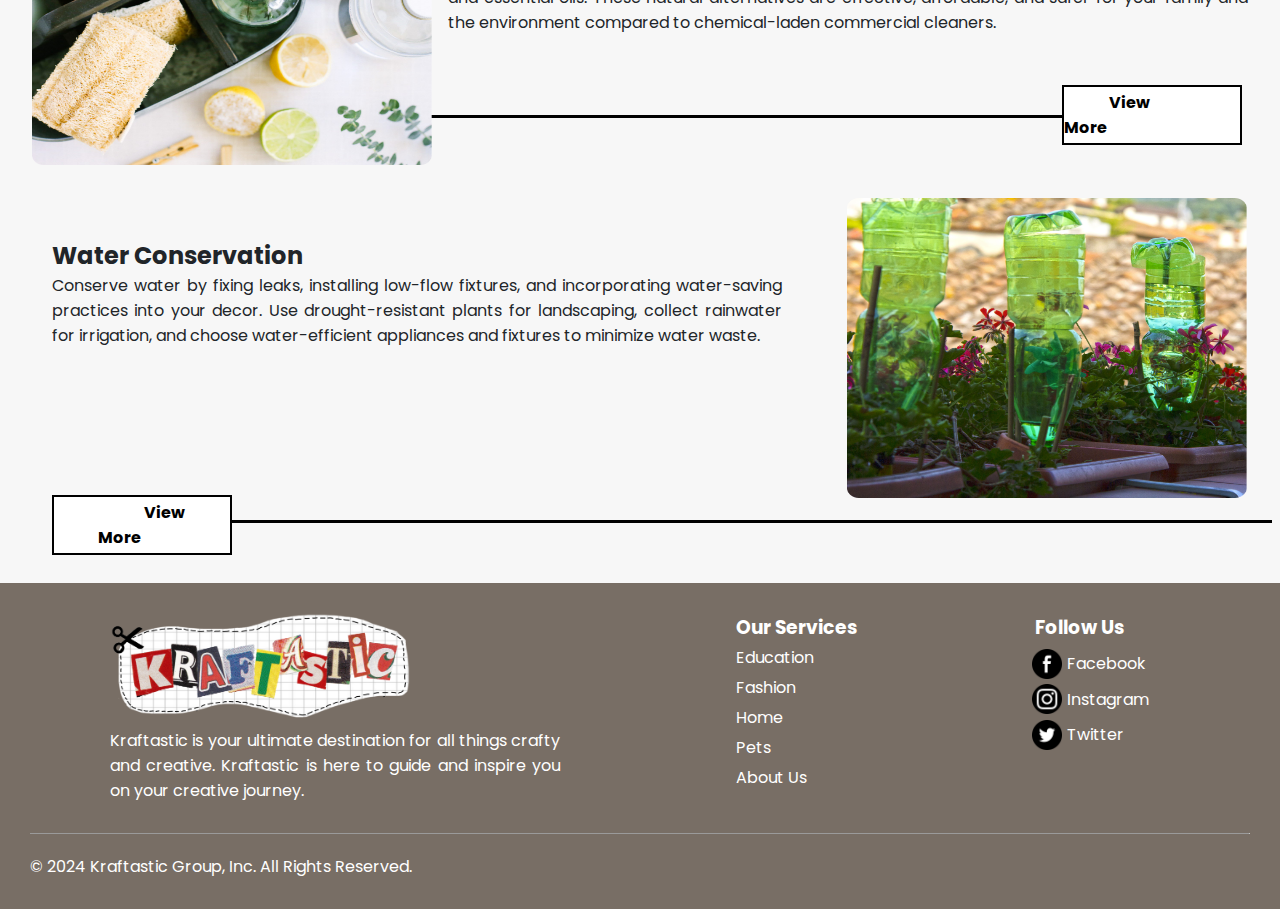
<file: GREEN DIY/GreenDiy.html>
<!DOCTYPE html>
<html lang="en" dir="ltr">

<head>
  <meta charset="UTF-8">
  <title>Kraftastic | The Green DIY</title>
  <link rel="icon" href="logo1.png" type="image/icon type">
  <link rel="preconnect" href="https://fonts.googleapis.com">
  <link rel="preconnect" href="https://fonts.gstatic.com" crossorigin>
  <link
    href="https://fonts.googleapis.com/css2?family=Lora:ital,wght@0,400..700;1,400..700&family=Poppins:ital,wght@0,100;0,200;0,300;0,400;0,500;0,600;0,700;0,800;0,900;1,100;1,200;1,300;1,400;1,500;1,600;1,700;1,800;1,900&display=swap"
    rel="stylesheet">
  <link rel="stylesheet" href="style.css">
  <!-- Boxicons CDN Link -->
  <link href='https://unpkg.com/boxicons@2.0.7/css/boxicons.min.css' rel='stylesheet'>
  <meta name="viewport" content="width=device-width, initial-scale=1.0">
</head>

<body>
  <nav>
    <div class="navbar">
      <i class='bx bx-menu'></i>
      <div class="logo"><a href="../../HomePage/HomePage.html"><img src="LOGO KRAFTASTIC.png" alt="Kraftastic Logo."></a></div>
      <div class="nav-links">
        <div class="sidebar-logo">
          <span class="logo-name"><img src="logo1.png" alt=""></span>
          <i class='bx bx-x'></i>
        </div>
        <ul class="links">
          <li>
            <a href="#">Education</a>
            <i class='bx bxs-chevron-down js-arrow arrow '></i>
            <ul class="js-sub-menu sub-menu">
              <li><a href="#">The Green DIY</a></li>
              <li><a href="#">Learn the Basics</a></li>
              <li><a href="#">Level Up Your Skills</a></li>
              <li><a href="#">Project Inspiration</a></li>
              <li><a href="#">DIY on a Budget</a></li>
            </ul>
          </li>
          <li>
            <a href="../DIY FASHION/GROUP2_FASHION.HTML">Fashion</a>
            <i class='bx bxs-chevron-down js-arrow arrow '></i>
            <ul class="js-sub-menu sub-menu">
              <li><a href="../GREEN DIY/GreenDiy.html">The Green DIY</a></li>
              <li><a href="../LEARN THE BASIC/LEARN_THE_BASIC.HTML">Learn the Basics</a></li>
              <li><a href="../FASHION PROJECT INSPIRATION/ProjectInspiration.html">Project Inspiration</a></li>
              <li><a href="../DIY ON A BUDGET/index.html">DIY on a Budget</a></li>
            </ul>
          </li>
          <li>
            <a href="#">Home</a>
            <i class='bx bxs-chevron-down js-arrow arrow '></i>
            <ul class="js-sub-menu sub-menu">
              <li><a href="#">The Green DIY</a></li>
              <li><a href="#">Learn the Basics</a></li>
              <li><a href="#">Level Up Your Skills</a></li>
              <li><a href="#">Project Inspiration</a></li>
              <li><a href="#">DIY on a Budget</a></li>
            </ul>
          </li>
          <li>
            <a href="#">Pets</a>
            <i class='bx bxs-chevron-down js-arrow arrow '></i>
            <ul class="js-sub-menu sub-menu">
              <li><a href="#">The Green DIY</a></li>
              <li><a href="#">Learn the Basics</a></li>
              <li><a href="#">Level Up Your Skills</a></li>
              <li><a href="#">Project Inspiration</a></li>
              <li><a href="#">DIY on a Budget</a></li>
            </ul>
          </li>
          <li>
            <a href="#">About Us</a>
          </li>
      </div>
      <div class="search-box">
        <i class='bx bx-search'></i>
        <div class="input-box">
          <input type="text" placeholder="Search...">
        </div>
      </div>
    </div>
  </nav>

  <div class="background"><img src="IMAGES/introbg.png" alt="Introduction Picture"></div>
  <div class="introduction">
    <p><a href="../../HomePage/HomePage.html">Home</a> &gt; <a
        href="../../Fashion/DIY FASHION/GROUP2_FASHION.HTML">Home Decoration</a> &gt; <a href="GreenDiy.html">The Green DIY</a>
    </p>
    <h2>The Green DIY</h2>
    <p>"Eco-Friendly Elegance: Transform Your Home with Green DIY Décor on a Budget!" Immerse yourself in a world where sustainability meets style, where you can revitalize your living space with eco-conscious projects that are both chic and budget-friendly.</p>
  </div>

  <div class="bottom-half">
    <div class="bottom-half-images">
      <img src="IMAGES/pic1.png" alt="top image" class="image-two">
      <img src="IMAGES/pic2.png" alt="top image" class="image-three">
      <img src="IMAGES/pic3.png" alt="top image" class="image-four">
    </div>
    <div class="bottom-half-contents">
      <div class="bottom-half-h2">
        <h2 style="margin-top: 50px;">Sustainable Materials</h2>
      </div>

      <div class="bottom-half-p">
        <p>
        <p style="margin-bottom: 100px;">Opt for eco-friendly materials such as reclaimed wood, bamboo, cork, or recycled glass for furniture, flooring, and decor items. These materials are renewable, non-toxic, and have a lower environmental footprint compared to conventional options.
        </p>
        </p>
      </div>

      <div class="view-more-box">
        <a href="Contents/Sustainable Materials/Content/index.html" class="view-more-box-h2">
          View More
        </a>
      </div>
      <hr size="5" color="000000  " width="1050px" class="horizontal-line-right">

      <div class="bottom-half-left-image">
        <div class="bottom-half-h2-left">
          <h2>DIY Natural Cleaning Products</h2>
          <p id="bottom-half-p-left">Make your own cleaning products using non-toxic ingredients like vinegar, baking soda, lemon juice, and essential oils. These natural alternatives are effective, affordable, and safer for your family and the environment compared to chemical-laden commercial cleaners.</p>
        </div>
        <img src="IMAGES/pic4.png" alt="top image" class="image-five">

        <div class="view-more-box-right">
          <a href="Contents/DIY Natural Cleaning Products/Content/index.html">
            <span class="view-more-box-h2-right">View More</span>
          </a>
        </div>
        <hr size="5" color="000000" width="1025px" class="horizontal-line-left">

        <div class="bottom-half-right-image">
          <div class="bottom-half-h2-right">
            <h2>Water Conservation</h2>
            <p id="bottom-half-p-right">Conserve water by fixing leaks, installing low-flow fixtures, and incorporating water-saving practices into your decor. Use drought-resistant plants for landscaping, collect rainwater for irrigation, and choose water-efficient appliances and fixtures to minimize water waste.</p>
          </div>
          <img src="IMAGES/pic5.png" alt="top image" class="image-six">
          <div class="view-more-box-left">
            <a href="Contents/Water Conservation/Content/index.html">
              <span class="view-more-box-h2">View More</span>
            </a>
          </div>
          <hr size="5" color="000000  " width="1040px" class="horizontal-line-right-two">
        </div>
      </div>
    </div>
    <footer>
      <div class="gotop">
        <a href="#top">
          <img src="gototop.png" alt="Go to top" width="150px">
        </a>
      </div>
      <div class="footer">
        <div class="footer-left">
          <img src="LOGO KRAFTASTIC.png" alt="Kraftastic Logo">
          <p>Kraftastic is your ultimate destination for all things crafty and creative. Kraftastic is here to guide and
            inspire you on your creative journey.</p>
        </div>
        <div class="footer-center">
          <h3>Our Services</h3>
          <ul>
            <li><a href="#">Education</a></li>
            <li><a href="#">Fashion</a></li>
            <li><a href="#">Home</a></li>
            <li><a href="#">Pets</a></li>
            <li><a href="#">About Us</a></li>
          </ul>
        </div>
        <div class="footer-right">
          <h3>Follow Us</h3>
          <ul>
            <li><a href="#"><img src="facebook.png" alt="Facebook"><span>Facebook</span></a></li>
            <li><a href="#"><img src="instagram.png" alt="Instagram"><span>Instagram</span></a></li>
            <li><a href="#"><img src="twitter.png" alt="Twitter"><span>Twitter</span></a></li>
          </ul>
        </div>
      </div>
      <div class="buttom">
        <hr width="100%" size="1">
        <p>© 2024 Kraftastic Group, Inc. All Rights Reserved.</p>
      </div>
    </footer>
    <script src="script.js"></script>


</body>

</html>
</file>
<file: GREEN DIY/Contents/DIY Natural Cleaning Products/Content/Natural Cleaning Products.css>
/* Googlefont Poppins CDN Link */
@import url('https://fonts.googleapis.com/css2?family=Poppins:wght@200;300;400;500;600;700&display=swap');
*{
  margin: 0;
  padding: 0;
  box-sizing: border-box;
  font-family: 'Poppins', sans-serif;
}
body{
  min-height: 100vh;
  background-color: #F7F7F7;
  color: #212529;
  width: 100%;
}
nav{
  position: fixed;
  top: 0;
  left: 0;
  width: 100%;
  height: 100%;
  height: 100px;
  background: #786E65;
  box-shadow: 0 1px 2px rgba(0, 0, 0, 0.2);
  z-index: 99;
}
nav .navbar{
  padding: 10px;
  height: 100%;
  max-width: 1250px;
  width: 100%;
  display: flex;
  align-items: center;
  justify-content: space-between;
  margin: auto;
  /* background: red; */
  padding: 0 50px;
}
.navbar .logo img{
  height: 50%;
  max-height: 70px;
  width: auto;
  margin-left: -50px;
}
nav .navbar .nav-links{
  line-height: 70px;
  height: 100%;
}
nav .navbar .links{
  display: flex;
  margin-top: 15px;
}
nav .navbar .links li{
  position: relative;
  display: flex;
  align-items: center;
  justify-content: space-between;
  list-style: none;
  padding: 0 14px;
}
nav .navbar .links li a{
  height: 100%;
  white-space: nowrap;
  color: #fff;
  font-size: 20px;
  font-weight: 500;
}
.navbar a:hover {
  text-decoration: underline;
  color: white;
}
a {
  text-decoration: none;
}
.links li:hover .htmlcss-arrow,
.links li:hover .js-arrow{
  transform: rotate(180deg);
  }

nav .navbar .links li .arrow{
  /* background: red; */
  height: 100%;
  width: 22px;
  line-height: 70px;
  text-align: center;
  display: inline-block;
  color: #fff;
  transition: all 0.3s ease;
}
nav .navbar .links li .sub-menu{
  position: absolute;
  top: 70px;
  left: 0;
  line-height: 40px;
  background: #786E65;
  box-shadow: 0 1px 2px rgba(0, 0, 0, 0.2);
  border-radius: 0 0 4px 4px;
  display: none;
  z-index: 2;
}
nav .navbar .links li:hover .htmlCss-sub-menu,
nav .navbar .links li:hover .js-sub-menu{
  display: block;
}
.navbar .links li .sub-menu li{
  padding: 0 22px;
  border-bottom: 1px solid rgba(255,255,255,0.1);
}
.navbar .links li .sub-menu a{
  color: #fff;
  font-size: 15px;
  font-weight: 500;
}
.navbar .links li .sub-menu .more-arrow{
  line-height: 40px;
}
.navbar .links li .htmlCss-more-sub-menu{
  line-height: 40px;
}
.navbar .links li .sub-menu .more-sub-menu{
  position: absolute;
  top: 0;
  left: 100%;
  border-radius: 0 4px 4px 4px;
  z-index: 1;
  display: none;
}
.links li .sub-menu .more:hover .more-sub-menu{
  display: block;
}
.navbar .search-box{
  position: relative;
   height: 40px;
  width: 40px;
}
.navbar .search-box i{
  position: absolute;
  height: 100%;
  width: 100%;
  line-height: 40px;
  text-align: center;
  font-size: 22px;
  color: #fff;
  font-weight: 600;
  cursor: pointer;
  transition: all 0.3s ease;
}
.navbar .search-box .input-box{
  position: absolute;
  margin-top: 15px;
  right: calc(100% - 40px);
  top: 80px;
  height: 60px;
  width: 300px;
  background: #786E65;
  border-radius: 6px;
  opacity: 0;
  pointer-events: none;
  transition: all 0.4s ease;
}
.navbar.showInput .search-box .input-box{
  top: 65px;
  opacity: 1;
  pointer-events: auto;
  background: #786E65;
}
.search-box .input-box::before{
  content: '';
  position: absolute;
  height: 20px;
  width: 20px;
  background: #786E65;
  right: 10px;
  top: -6px;
  transform: rotate(45deg);
}
.search-box .input-box input{
  position: absolute;
  top: 50%;
  left: 50%;
  border-radius: 4px;
  transform: translate(-50%, -50%);
  height: 35px;
  width: 280px;
  outline: none;
  padding: 0 15px;
  font-size: 16px;
  border: none;
}
.navbar .nav-links .sidebar-logo{
  display: none;
}
.navbar .bx-menu{
  display: none;
}
/*-----------------------------------------------------------CONTENTS----------------------------------------------------------*/

.background {
  height: 400px;
}
.background img{
  width: 100%;
  height: 100%;
  background-size: cover;
  background-position: center;
  background-repeat: no-repeat;
  margin-top: 7%;
}
.introduction{
  margin-top: 80px;
  background-color: #FBFBEF;
  text-align: center;
  font-family: "Poppins", sans-serif;
  box-shadow: 0px 0px 5px gray;
}
.introduction p{
  padding-top: 20px;
}
.introduction a {
  color: black;
  text-decoration: none;
}
.introduction a:hover {
  text-decoration: underline;
}
.introduction h2{
  font-family: "Lora",serif;
  margin-top: 10px;
  font-size: 48px;
  font-weight: bold;
}
.content{
  width: 100%;
}
.gallery{
  display: flex;
  margin: auto;
  width: 70%;
  padding: 10px;
  gap: 10px;
}
.gallery .galleryCol1 img{
  height: 50%;
  width: 100%;
  border-radius: 20px;
}
.gallery .galleryCol2 img{
  height: 33.3%;
  width: 100%;
  border-radius: 20px;
}
.text{
  margin: auto;
  width: 70%;
  padding: 10px;
  text-align: justify;
  line-height: 25px;
}
.text div{
  margin-top: 20px;
  margin-bottom: 20px;
}
.text p{
  text-indent: 50px;
}
.text h3{
  margin-top: 20px;
  margin-bottom: 20px;
}
.text ol{
  margin-left: 20px;
}
/*-----------------------------------------------------FOOTER---------------------------------------------------*/
footer{
  justify-content: space-between;
  align-items: center;
  background-color: #786E65;
  padding: 30px;
  font-family: Arial, sans-serif;
  color: white;
}
.footer {
  display: flex;
  flex-wrap: wrap;
}
.footer .footer-left, .footer-center, .footer-right {
  flex-grow: 1;
  flex-basis: 200;
  text-align: justify;
  margin-left: 80px;
  margin-bottom: 10px;
}
.footer-center{
  line-height: 30px;
}
 .footer-center a{
  text-decoration: none;
  color: white;
 }
 .footer-center a:hover, .footer-right a:hover{
  color: white;
  text-decoration: underline;
 }    
.footer-center li{
  list-style-type: none;
  color: white;  
}
.footer-right {
  line-height: 30px;
}

.footer-right a {
  margin-left: -8px;
  text-decoration: none;
  color: white;
}

.footer-right li {
  list-style-type: none;
  margin: 5px;
  color: white;
}

.footer-right img {
  margin-right: 5px;
  width: 30px;
  height: auto;
  vertical-align: middle;
}

.footer-right span {
  vertical-align: middle;
}
.footer-left{
  margin-left: 30px;
}
.footer-left img {
  width: 300px;
  height: auto;
}
.footer-left p {
  color: white;
  width: 450px;
}
.buttom{
  width: 100%;
  margin-top: 20px;
}
.buttom p{
  margin-top: 20px;
  color: white;
}
.gotop{
  position: fixed;
  right: 5px;
  bottom: 5px;
}

ul {
  margin-left: 50px;
}

/*---------------------------------------------MEDIA QUERIES -----------------------------------------------------------------*/

@media (max-width:920px) {
  nav .navbar{
    max-width: 100%;
    padding: 0 25px;
  }

  nav .navbar .logo a{
    font-size: 27px;
  }
  nav .navbar .logo img{
    margin-left: 10px;
  }
  nav .navbar .links li{
    padding: 0 10px;
    white-space: nowrap;
  }
  nav .navbar .links li a{
    font-size: 15px;
  }
}
@media (max-width:800px){
  nav{
    position: relative;
  }
  .navbar .bx-menu{
    display: block;
  }
  nav .navbar .nav-links{
    position: fixed;
    top: 0;
    left: -100%;
    display: block;
    max-width: 270px;
    width: 100%;
    background:  #786E65;
    line-height: 40px;
    padding: 20px;
    box-shadow: 0 5px 10px rgba(0, 0, 0, 0.2);
    transition: all 0.5s ease;
    z-index: 1000;
  }
  .navbar .nav-links .sidebar-logo{
    display: flex;
    align-items: center;
    justify-content: space-between;
  }
  .sidebar-logo .logo-name img{
    height: 50%;
    max-height: 40px;
    width: auto;
  }
    .sidebar-logo  i,
    .navbar .bx-menu{
      font-size: 25px;
      color: #fff;
    }
  nav .navbar .links{
    display: block;
    margin-top: 20px;
  }
  nav .navbar .links li .arrow{
    line-height: 40px;
  }
nav .navbar .links li{
    display: block;
  }
nav .navbar .links li .sub-menu{
  position: relative;
  top: 0;
  box-shadow: none;
  display: none;
}
nav .navbar .links li .sub-menu li{
  border-bottom: none;

}
.navbar .links li .sub-menu .more-sub-menu{
  display: none;
  position: relative;
  left: 0;
}
.navbar .links li .sub-menu .more-sub-menu li{
  display: flex;
  align-items: center;
  justify-content: space-between;
}
.links li:hover .htmlcss-arrow,
.links li:hover .js-arrow{
  transform: rotate(0deg);
  }
  .navbar .links li .sub-menu .more-sub-menu{
    display: none;
  }
  .navbar .links li .sub-menu .more span{
    /* background: red; */
    display: flex;
    align-items: center;
    /* justify-content: space-between; */
  }

  .links li .sub-menu .more:hover .more-sub-menu{
    display: none;
  }
  nav .navbar .links li:hover .htmlCss-sub-menu,
  nav .navbar .links li:hover .js-sub-menu{
    display: none;
  }
.navbar .nav-links.show1 .links .htmlCss-sub-menu,
  .navbar .nav-links.show3 .links .js-sub-menu,
  .navbar .nav-links.show2 .links .more .more-sub-menu{
      display: block;
    }
    .navbar .nav-links.show1 .links .htmlcss-arrow,
    .navbar .nav-links.show3 .links .js-arrow{
        transform: rotate(180deg);
}
    .navbar .nav-links.show2 .links .more-arrow{
      transform: rotate(90deg);
    }
    .footer {
      display: flex;
      flex-wrap: wrap;
    }
    .footer .footer-left, .footer-center, .footer-right {
      flex-grow: 1;
      flex-basis: 200;
      text-align: justify;
      margin-left: 80px;
      margin-bottom: 10px;
    }
    .background img{
      margin-top: 0px;
    }
    .introduction .fashionnav li{
      font-size: 18px;
    }
    .introduction h2{
      font-family: "Lora",serif;
      margin-top: 10px;
      margin-bottom: 40px;
      font-size: 30px;
      font-weight: bold;
    }
    .introduction p{
      margin-left: auto;
      margin-right: auto;
    }
}
@media (max-width:370px){
  nav .navbar .nav-links{
  max-width: 100%;
} 
}
</file>
<file: GREEN DIY/Contents/Sustainable Materials/Content/SustainableMaterials.css>
/* Googlefont Poppins CDN Link */
@import url('https://fonts.googleapis.com/css2?family=Poppins:wght@200;300;400;500;600;700&display=swap');
*{
  margin: 0;
  padding: 0;
  box-sizing: border-box;
  font-family: 'Poppins', sans-serif;
}
body{
  min-height: 100vh;
  background-color: #F7F7F7;
  color: #212529;
  width: 100%;
}
nav{
  position: fixed;
  top: 0;
  left: 0;
  width: 100%;
  height: 100%;
  height: 100px;
  background: #786E65;
  box-shadow: 0 1px 2px rgba(0, 0, 0, 0.2);
  z-index: 99;
}
nav .navbar{
  padding: 10px;
  height: 100%;
  max-width: 1250px;
  width: 100%;
  display: flex;
  align-items: center;
  justify-content: space-between;
  margin: auto;
  /* background: red; */
  padding: 0 50px;
}
.navbar .logo img{
  height: 50%;
  max-height: 70px;
  width: auto;
  margin-left: -50px;
}
nav .navbar .nav-links{
  line-height: 70px;
  height: 100%;
}
nav .navbar .links{
  display: flex;
  margin-top: 15px;
}
nav .navbar .links li{
  position: relative;
  display: flex;
  align-items: center;
  justify-content: space-between;
  list-style: none;
  padding: 0 14px;
}
nav .navbar .links li a{
  height: 100%;
  white-space: nowrap;
  color: #fff;
  font-size: 20px;
  font-weight: 500;
}
.navbar a:hover {
  text-decoration: underline;
  color: white;
}
a {
  text-decoration: none;
}
.links li:hover .htmlcss-arrow,
.links li:hover .js-arrow{
  transform: rotate(180deg);
  }

nav .navbar .links li .arrow{
  /* background: red; */
  height: 100%;
  width: 22px;
  line-height: 70px;
  text-align: center;
  display: inline-block;
  color: #fff;
  transition: all 0.3s ease;
}
nav .navbar .links li .sub-menu{
  position: absolute;
  top: 70px;
  left: 0;
  line-height: 40px;
  background: #786E65;
  box-shadow: 0 1px 2px rgba(0, 0, 0, 0.2);
  border-radius: 0 0 4px 4px;
  display: none;
  z-index: 2;
}
nav .navbar .links li:hover .htmlCss-sub-menu,
nav .navbar .links li:hover .js-sub-menu{
  display: block;
}
.navbar .links li .sub-menu li{
  padding: 0 22px;
  border-bottom: 1px solid rgba(255,255,255,0.1);
}
.navbar .links li .sub-menu a{
  color: #fff;
  font-size: 15px;
  font-weight: 500;
}
.navbar .links li .sub-menu .more-arrow{
  line-height: 40px;
}
.navbar .links li .htmlCss-more-sub-menu{
  line-height: 40px;
}
.navbar .links li .sub-menu .more-sub-menu{
  position: absolute;
  top: 0;
  left: 100%;
  border-radius: 0 4px 4px 4px;
  z-index: 1;
  display: none;
}
.links li .sub-menu .more:hover .more-sub-menu{
  display: block;
}
.navbar .search-box{
  position: relative;
   height: 40px;
  width: 40px;
}
.navbar .search-box i{
  position: absolute;
  height: 100%;
  width: 100%;
  line-height: 40px;
  text-align: center;
  font-size: 22px;
  color: #fff;
  font-weight: 600;
  cursor: pointer;
  transition: all 0.3s ease;
}
.navbar .search-box .input-box{
  position: absolute;
  margin-top: 15px;
  right: calc(100% - 40px);
  top: 80px;
  height: 60px;
  width: 300px;
  background: #786E65;
  border-radius: 6px;
  opacity: 0;
  pointer-events: none;
  transition: all 0.4s ease;
}
.navbar.showInput .search-box .input-box{
  top: 65px;
  opacity: 1;
  pointer-events: auto;
  background: #786E65;
}
.search-box .input-box::before{
  content: '';
  position: absolute;
  height: 20px;
  width: 20px;
  background: #786E65;
  right: 10px;
  top: -6px;
  transform: rotate(45deg);
}
.search-box .input-box input{
  position: absolute;
  top: 50%;
  left: 50%;
  border-radius: 4px;
  transform: translate(-50%, -50%);
  height: 35px;
  width: 280px;
  outline: none;
  padding: 0 15px;
  font-size: 16px;
  border: none;
}
.navbar .nav-links .sidebar-logo{
  display: none;
}
.navbar .bx-menu{
  display: none;
}
/*-----------------------------------------------------------CONTENTS----------------------------------------------------------*/

.background {
  height: 400px;
}
.background img{
  width: 100%;
  height: 100%;
  background-size: cover;
  background-position: center;
  background-repeat: no-repeat;
  margin-top: 7%;
}
.introduction{
  margin-top: 80px;
  background-color: #FBFBEF;
  text-align: center;
  font-family: "Poppins", sans-serif;
  box-shadow: 0px 0px 5px gray;
}
.introduction p{
  padding-top: 20px;
}
.introduction a {
  color: black;
  text-decoration: none;
}
.introduction a:hover {
  text-decoration: underline;
}
.introduction h2{
  font-family: "Lora",serif;
  margin-top: 10px;
  font-size: 48px;
  font-weight: bold;
}
.content{
  width: 100%;
}
.gallery{
  display: flex;
  margin: auto;
  width: 70%;
  padding: 10px;
  gap: 10px;
}
.gallery .galleryCol1 img{
  height: 50%;
  width: 100%;
  border-radius: 20px;
}
.gallery .galleryCol2 img{
  height: 33.3%;
  width: 100%;
  border-radius: 20px;
}
.text{
  margin: auto;
  width: 70%;
  padding: 10px;
  text-align: justify;
  line-height: 25px;
}
.text p{
  text-indent: 50px;
}
.text div{
  margin-top: 20px;
  margin-bottom: 20px;
}
.text h3{
  margin-top: 20px;
  margin-bottom: 20px;
}
.text ol{
  margin-left: 20px;
}
/*-----------------------------------------------------FOOTER---------------------------------------------------*/
footer{
  justify-content: space-between;
  align-items: center;
  background-color: #786E65;
  padding: 30px;
  font-family: Arial, sans-serif;
  color: white;
}
.footer {
  display: flex;
  flex-wrap: wrap;
}
.footer .footer-left, .footer-center, .footer-right {
  flex-grow: 1;
  flex-basis: 200;
  text-align: justify;
  margin-left: 80px;
  margin-bottom: 10px;
}
.footer-center{
  line-height: 30px;
}
 .footer-center a{
  text-decoration: none;
  color: white;
 }
 .footer-center a:hover, .footer-right a:hover{
  color: white;
  text-decoration: underline;
 }    
.footer-center li{
  list-style-type: none;
  color: white;  
}
.footer-right {
  line-height: 30px;
}

.footer-right a {
  margin-left: -8px;
  text-decoration: none;
  color: white;
}

.footer-right li {
  list-style-type: none;
  margin: 5px;
  color: white;
}

.footer-right img {
  margin-right: 5px;
  width: 30px;
  height: auto;
  vertical-align: middle;
}

.footer-right span {
  vertical-align: middle;
}
.footer-left{
  margin-left: 30px;
}
.footer-left img {
  width: 300px;
  height: auto;
}
.footer-left p {
  color: white;
  width: 450px;
}
.buttom{
  width: 100%;
  margin-top: 20px;
}
.buttom p{
  margin-top: 20px;
  color: white;
}
.gotop{
  position: fixed;
  right: 5px;
  bottom: 5px;
}

ul {
  margin-left: 50px;
}

/*---------------------------------------------MEDIA QUERIES -----------------------------------------------------------------*/

@media (max-width:920px) {
  nav .navbar{
    max-width: 100%;
    padding: 0 25px;
  }

  nav .navbar .logo a{
    font-size: 27px;
  }
  nav .navbar .logo img{
    margin-left: 10px;
  }
  nav .navbar .links li{
    padding: 0 10px;
    white-space: nowrap;
  }
  nav .navbar .links li a{
    font-size: 15px;
  }
}
@media (max-width:800px){
  nav{
    position: relative;
  }
  .navbar .bx-menu{
    display: block;
  }
  nav .navbar .nav-links{
    position: fixed;
    top: 0;
    left: -100%;
    display: block;
    max-width: 270px;
    width: 100%;
    background:  #786E65;
    line-height: 40px;
    padding: 20px;
    box-shadow: 0 5px 10px rgba(0, 0, 0, 0.2);
    transition: all 0.5s ease;
    z-index: 1000;
  }
  .navbar .nav-links .sidebar-logo{
    display: flex;
    align-items: center;
    justify-content: space-between;
  }
  .sidebar-logo .logo-name img{
    height: 50%;
    max-height: 40px;
    width: auto;
  }
    .sidebar-logo  i,
    .navbar .bx-menu{
      font-size: 25px;
      color: #fff;
    }
  nav .navbar .links{
    display: block;
    margin-top: 20px;
  }
  nav .navbar .links li .arrow{
    line-height: 40px;
  }
nav .navbar .links li{
    display: block;
  }
nav .navbar .links li .sub-menu{
  position: relative;
  top: 0;
  box-shadow: none;
  display: none;
}
nav .navbar .links li .sub-menu li{
  border-bottom: none;

}
.navbar .links li .sub-menu .more-sub-menu{
  display: none;
  position: relative;
  left: 0;
}
.navbar .links li .sub-menu .more-sub-menu li{
  display: flex;
  align-items: center;
  justify-content: space-between;
}
.links li:hover .htmlcss-arrow,
.links li:hover .js-arrow{
  transform: rotate(0deg);
  }
  .navbar .links li .sub-menu .more-sub-menu{
    display: none;
  }
  .navbar .links li .sub-menu .more span{
    /* background: red; */
    display: flex;
    align-items: center;
    /* justify-content: space-between; */
  }

  .links li .sub-menu .more:hover .more-sub-menu{
    display: none;
  }
  nav .navbar .links li:hover .htmlCss-sub-menu,
  nav .navbar .links li:hover .js-sub-menu{
    display: none;
  }
.navbar .nav-links.show1 .links .htmlCss-sub-menu,
  .navbar .nav-links.show3 .links .js-sub-menu,
  .navbar .nav-links.show2 .links .more .more-sub-menu{
      display: block;
    }
    .navbar .nav-links.show1 .links .htmlcss-arrow,
    .navbar .nav-links.show3 .links .js-arrow{
        transform: rotate(180deg);
}
    .navbar .nav-links.show2 .links .more-arrow{
      transform: rotate(90deg);
    }
    .footer {
      display: flex;
      flex-wrap: wrap;
    }
    .footer .footer-left, .footer-center, .footer-right {
      flex-grow: 1;
      flex-basis: 200;
      text-align: justify;
      margin-left: 80px;
      margin-bottom: 10px;
    }
    .background img{
      margin-top: 0px;
    }
    .introduction .fashionnav li{
      font-size: 18px;
    }
    .introduction h2{
      font-family: "Lora",serif;
      margin-top: 10px;
      margin-bottom: 40px;
      font-size: 30px;
      font-weight: bold;
    }
    .introduction p{
      margin-left: auto;
      margin-right: auto;
    }
}
@media (max-width:370px){
  nav .navbar .nav-links{
  max-width: 100%;
} 
}
</file>
<file: GREEN DIY/Contents/Water Conservation/Content/Water Conservation.css>
/* Googlefont Poppins CDN Link */
@import url('https://fonts.googleapis.com/css2?family=Poppins:wght@200;300;400;500;600;700&display=swap');
*{
  margin: 0;
  padding: 0;
  box-sizing: border-box;
  font-family: 'Poppins', sans-serif;
}
body{
  min-height: 100vh;
  background-color: #F7F7F7;
  color: #212529;
  width: 100%;
}
nav{
  position: fixed;
  top: 0;
  left: 0;
  width: 100%;
  height: 100%;
  height: 100px;
  background: #786E65;
  box-shadow: 0 1px 2px rgba(0, 0, 0, 0.2);
  z-index: 99;
}
nav .navbar{
  padding: 10px;
  height: 100%;
  max-width: 1250px;
  width: 100%;
  display: flex;
  align-items: center;
  justify-content: space-between;
  margin: auto;
  /* background: red; */
  padding: 0 50px;
}
.navbar .logo img{
  height: 50%;
  max-height: 70px;
  width: auto;
  margin-left: -50px;
}
nav .navbar .nav-links{
  line-height: 70px;
  height: 100%;
}
nav .navbar .links{
  display: flex;
  margin-top: 15px;
}
nav .navbar .links li{
  position: relative;
  display: flex;
  align-items: center;
  justify-content: space-between;
  list-style: none;
  padding: 0 14px;
}
nav .navbar .links li a{
  height: 100%;
  white-space: nowrap;
  color: #fff;
  font-size: 20px;
  font-weight: 500;
}
.navbar a:hover {
  text-decoration: underline;
  color: white;
}
a {
  text-decoration: none;
}
.links li:hover .htmlcss-arrow,
.links li:hover .js-arrow{
  transform: rotate(180deg);
  }

nav .navbar .links li .arrow{
  /* background: red; */
  height: 100%;
  width: 22px;
  line-height: 70px;
  text-align: center;
  display: inline-block;
  color: #fff;
  transition: all 0.3s ease;
}
nav .navbar .links li .sub-menu{
  position: absolute;
  top: 70px;
  left: 0;
  line-height: 40px;
  background: #786E65;
  box-shadow: 0 1px 2px rgba(0, 0, 0, 0.2);
  border-radius: 0 0 4px 4px;
  display: none;
  z-index: 2;
}
nav .navbar .links li:hover .htmlCss-sub-menu,
nav .navbar .links li:hover .js-sub-menu{
  display: block;
}
.navbar .links li .sub-menu li{
  padding: 0 22px;
  border-bottom: 1px solid rgba(255,255,255,0.1);
}
.navbar .links li .sub-menu a{
  color: #fff;
  font-size: 15px;
  font-weight: 500;
}
.navbar .links li .sub-menu .more-arrow{
  line-height: 40px;
}
.navbar .links li .htmlCss-more-sub-menu{
  line-height: 40px;
}
.navbar .links li .sub-menu .more-sub-menu{
  position: absolute;
  top: 0;
  left: 100%;
  border-radius: 0 4px 4px 4px;
  z-index: 1;
  display: none;
}
.links li .sub-menu .more:hover .more-sub-menu{
  display: block;
}
.navbar .search-box{
  position: relative;
   height: 40px;
  width: 40px;
}
.navbar .search-box i{
  position: absolute;
  height: 100%;
  width: 100%;
  line-height: 40px;
  text-align: center;
  font-size: 22px;
  color: #fff;
  font-weight: 600;
  cursor: pointer;
  transition: all 0.3s ease;
}
.navbar .search-box .input-box{
  position: absolute;
  margin-top: 15px;
  right: calc(100% - 40px);
  top: 80px;
  height: 60px;
  width: 300px;
  background: #786E65;
  border-radius: 6px;
  opacity: 0;
  pointer-events: none;
  transition: all 0.4s ease;
}
.navbar.showInput .search-box .input-box{
  top: 65px;
  opacity: 1;
  pointer-events: auto;
  background: #786E65;
}
.search-box .input-box::before{
  content: '';
  position: absolute;
  height: 20px;
  width: 20px;
  background: #786E65;
  right: 10px;
  top: -6px;
  transform: rotate(45deg);
}
.search-box .input-box input{
  position: absolute;
  top: 50%;
  left: 50%;
  border-radius: 4px;
  transform: translate(-50%, -50%);
  height: 35px;
  width: 280px;
  outline: none;
  padding: 0 15px;
  font-size: 16px;
  border: none;
}
.navbar .nav-links .sidebar-logo{
  display: none;
}
.navbar .bx-menu{
  display: none;
}
/*-----------------------------------------------------------CONTENTS----------------------------------------------------------*/

.background {
  height: 400px;
}
.background img{
  width: 100%;
  height: 100%;
  background-size: cover;
  background-position: center;
  background-repeat: no-repeat;
  margin-top: 7%;
}
.introduction{
  margin-top: 80px;
  background-color: #FBFBEF;
  text-align: center;
  font-family: "Poppins", sans-serif;
  box-shadow: 0px 0px 5px gray;
}
.introduction p{
  padding-top: 20px;
}
.introduction a {
  color: black;
  text-decoration: none;
}
.introduction a:hover {
  text-decoration: underline;
}
.introduction h2{
  font-family: "Lora",serif;
  margin-top: 10px;
  font-size: 48px;
  font-weight: bold;
}
.content{
  width: 100%;
}
.gallery{
  display: flex;
  margin: auto;
  width: 70%;
  padding: 10px;
  gap: 10px;
}
.gallery .galleryCol1 img{
  height: 50%;
  width: 100%;
  border-radius: 20px;
}
.gallery .galleryCol2 img{
  height: 33.3%;
  width: 100%;
  border-radius: 20px;
}
.text{
  margin: auto;
  width: 70%;
  padding: 10px;
  text-align: justify;
  line-height: 25px;
}
.text div{
  margin-top: 20px;
  margin-bottom: 20px;
}
.text p{
  text-indent: 50px;
}
.text h3{
  margin-top: 20px;
  margin-bottom: 20px;
}
.text ol{
  margin-left: 20px;
}
/*-----------------------------------------------------FOOTER---------------------------------------------------*/
footer{
  justify-content: space-between;
  align-items: center;
  background-color: #786E65;
  padding: 30px;
  font-family: Arial, sans-serif;
  color: white;
}
.footer {
  display: flex;
  flex-wrap: wrap;
}
.footer .footer-left, .footer-center, .footer-right {
  flex-grow: 1;
  flex-basis: 200;
  text-align: justify;
  margin-left: 80px;
  margin-bottom: 10px;
}
.footer-center{
  line-height: 30px;
}
 .footer-center a{
  text-decoration: none;
  color: white;
 }
 .footer-center a:hover, .footer-right a:hover{
  color: white;
  text-decoration: underline;
 }    
.footer-center li{
  list-style-type: none;
  color: white;  
}
.footer-right {
  line-height: 30px;
}

.footer-right a {
  margin-left: -8px;
  text-decoration: none;
  color: white;
}

.footer-right li {
  list-style-type: none;
  margin: 5px;
  color: white;
}

.footer-right img {
  margin-right: 5px;
  width: 30px;
  height: auto;
  vertical-align: middle;
}

.footer-right span {
  vertical-align: middle;
}
.footer-left{
  margin-left: 30px;
}
.footer-left img {
  width: 300px;
  height: auto;
}
.footer-left p {
  color: white;
  width: 450px;
}
.buttom{
  width: 100%;
  margin-top: 20px;
}
.buttom p{
  margin-top: 20px;
  color: white;
}
.gotop{
  position: fixed;
  right: 5px;
  bottom: 5px;
}

ul {
  margin-left: 50px;
}

/*---------------------------------------------MEDIA QUERIES -----------------------------------------------------------------*/

@media (max-width:920px) {
  nav .navbar{
    max-width: 100%;
    padding: 0 25px;
  }

  nav .navbar .logo a{
    font-size: 27px;
  }
  nav .navbar .logo img{
    margin-left: 10px;
  }
  nav .navbar .links li{
    padding: 0 10px;
    white-space: nowrap;
  }
  nav .navbar .links li a{
    font-size: 15px;
  }
}
@media (max-width:800px){
  nav{
    position: relative;
  }
  .navbar .bx-menu{
    display: block;
  }
  nav .navbar .nav-links{
    position: fixed;
    top: 0;
    left: -100%;
    display: block;
    max-width: 270px;
    width: 100%;
    background:  #786E65;
    line-height: 40px;
    padding: 20px;
    box-shadow: 0 5px 10px rgba(0, 0, 0, 0.2);
    transition: all 0.5s ease;
    z-index: 1000;
  }
  .navbar .nav-links .sidebar-logo{
    display: flex;
    align-items: center;
    justify-content: space-between;
  }
  .sidebar-logo .logo-name img{
    height: 50%;
    max-height: 40px;
    width: auto;
  }
    .sidebar-logo  i,
    .navbar .bx-menu{
      font-size: 25px;
      color: #fff;
    }
  nav .navbar .links{
    display: block;
    margin-top: 20px;
  }
  nav .navbar .links li .arrow{
    line-height: 40px;
  }
nav .navbar .links li{
    display: block;
  }
nav .navbar .links li .sub-menu{
  position: relative;
  top: 0;
  box-shadow: none;
  display: none;
}
nav .navbar .links li .sub-menu li{
  border-bottom: none;

}
.navbar .links li .sub-menu .more-sub-menu{
  display: none;
  position: relative;
  left: 0;
}
.navbar .links li .sub-menu .more-sub-menu li{
  display: flex;
  align-items: center;
  justify-content: space-between;
}
.links li:hover .htmlcss-arrow,
.links li:hover .js-arrow{
  transform: rotate(0deg);
  }
  .navbar .links li .sub-menu .more-sub-menu{
    display: none;
  }
  .navbar .links li .sub-menu .more span{
    /* background: red; */
    display: flex;
    align-items: center;
    /* justify-content: space-between; */
  }

  .links li .sub-menu .more:hover .more-sub-menu{
    display: none;
  }
  nav .navbar .links li:hover .htmlCss-sub-menu,
  nav .navbar .links li:hover .js-sub-menu{
    display: none;
  }
.navbar .nav-links.show1 .links .htmlCss-sub-menu,
  .navbar .nav-links.show3 .links .js-sub-menu,
  .navbar .nav-links.show2 .links .more .more-sub-menu{
      display: block;
    }
    .navbar .nav-links.show1 .links .htmlcss-arrow,
    .navbar .nav-links.show3 .links .js-arrow{
        transform: rotate(180deg);
}
    .navbar .nav-links.show2 .links .more-arrow{
      transform: rotate(90deg);
    }
    .footer {
      display: flex;
      flex-wrap: wrap;
    }
    .footer .footer-left, .footer-center, .footer-right {
      flex-grow: 1;
      flex-basis: 200;
      text-align: justify;
      margin-left: 80px;
      margin-bottom: 10px;
    }
    .background img{
      margin-top: 0px;
    }
    .introduction .fashionnav li{
      font-size: 18px;
    }
    .introduction h2{
      font-family: "Lora",serif;
      margin-top: 10px;
      margin-bottom: 40px;
      font-size: 30px;
      font-weight: bold;
    }
    .introduction p{
      margin-left: auto;
      margin-right: auto;
    }
}
@media (max-width:370px){
  nav .navbar .nav-links{
  max-width: 100%;
} 
}
</file>
<file: GREEN DIY/style.css>
*{
  margin: 0;
  padding: 0;
  box-sizing: border-box;
  font-family: 'Poppins', sans-serif;
}
body{
  min-height: 100vh;
  background-color: #F7F7F7;
  color: #212529;
}
nav{
  position: fixed;
  top: 0;
  left: 0;
  width: 100%;
  height: 100%;
  height: 100px;
  background: #786E65;
  box-shadow: 0 1px 2px rgba(0, 0, 0, 0.2);
  z-index: 99;
}
nav .navbar{
  padding: 10px;
  height: 100%;
  max-width: 1250px;
  width: 100%;
  display: flex;
  align-items: center;
  justify-content: space-between;
  margin: auto;
  /* background: red; */
  padding: 0 50px;
}
.navbar .logo img{
  height: 50%;
  max-height: 70px;
  width: auto;
  margin-left: -50px;
}
nav .navbar .nav-links{
  line-height: 70px;
  height: 100%;
}
nav .navbar .links{
  display: flex;
  margin-top: 15px;
}
nav .navbar .links li{
  position: relative;
  display: flex;
  align-items: center;
  justify-content: space-between;
  list-style: none;
  padding: 0 14px;
}
nav .navbar .links li a{
  height: 100%;
  white-space: nowrap;
  color: #fff;
  font-size: 20px;
  font-weight: 500;
}
.navbar a:hover {
  text-decoration: underline;
  color: white;
}
a {
  text-decoration: none;
}
.links li:hover .htmlcss-arrow,
.links li:hover .js-arrow{
  transform: rotate(180deg);
  }

nav .navbar .links li .arrow{
  /* background: red; */
  height: 100%;
  width: 22px;
  line-height: 70px;
  text-align: center;
  display: inline-block;
  color: #fff;
  transition: all 0.3s ease;
}
nav .navbar .links li .sub-menu{
  position: absolute;
  top: 70px;
  left: 0;
  line-height: 40px;
  background: #786E65;
  box-shadow: 0 1px 2px rgba(0, 0, 0, 0.2);
  border-radius: 0 0 4px 4px;
  display: none;
  z-index: 2;
}
nav .navbar .links li:hover .htmlCss-sub-menu,
nav .navbar .links li:hover .js-sub-menu{
  display: block;
}
.navbar .links li .sub-menu li{
  padding: 0 22px;
  border-bottom: 1px solid rgba(255,255,255,0.1);
}
.navbar .links li .sub-menu a{
  color: #fff;
  font-size: 15px;
  font-weight: 500;
}
.navbar .links li .sub-menu .more-arrow{
  line-height: 40px;
}
.navbar .links li .htmlCss-more-sub-menu{
  line-height: 40px;
}
.navbar .links li .sub-menu .more-sub-menu{
  position: absolute;
  top: 0;
  left: 100%;
  border-radius: 0 4px 4px 4px;
  z-index: 1;
  display: none;
}
.links li .sub-menu .more:hover .more-sub-menu{
  display: block;
}
.navbar .search-box{
  position: relative;
   height: 40px;
  width: 40px;
}
.navbar .search-box i{
  position: absolute;
  height: 100%;
  width: 100%;
  line-height: 40px;
  text-align: center;
  font-size: 22px;
  color: #fff;
  font-weight: 600;
  cursor: pointer;
  transition: all 0.3s ease;
}
.navbar .search-box .input-box{
  position: absolute;
  margin-top: 15px;
  right: calc(100% - 40px);
  top: 80px;
  height: 60px;
  width: 300px;
  background: #786E65;
  border-radius: 6px;
  opacity: 0;
  pointer-events: none;
  transition: all 0.4s ease;
}
.navbar.showInput .search-box .input-box{
  top: 65px;
  opacity: 1;
  pointer-events: auto;
  background: #786E65;
}
.search-box .input-box::before{
  content: '';
  position: absolute;
  height: 20px;
  width: 20px;
  background: #786E65;
  right: 10px;
  top: -6px;
  transform: rotate(45deg);
}
.search-box .input-box input{
  position: absolute;
  top: 50%;
  left: 50%;
  border-radius: 4px;
  transform: translate(-50%, -50%);
  height: 35px;
  width: 280px;
  outline: none;
  padding: 0 15px;
  font-size: 16px;
  border: none;
}
.navbar .nav-links .sidebar-logo{
  display: none;
}
.navbar .bx-menu{
  display: none;
}
/*-----------------------------------------------------------CONTENTS----------------------------------------------------------*/
.background {
  height: 400px;
}
.background img{
  width: 100%;
  height: 100%;
  background-size: cover;
  background-position: center;
  background-repeat: no-repeat;
  margin-top: 7%;
}
.introduction{
  margin-top: 90px;
  background-color: #FBFBEF;
  text-align: center;
  font-family: "Poppins", sans-serif;
  box-shadow: 0px 0px 5px gray;
  height: 250px;
}
.introduction p{
  padding-top: 20px;
}
.introduction a {
  color: black;
  text-decoration: none;
}
.introduction a:hover {
  text-decoration: underline;
}
.introduction h2{
  font-family: "Lora",serif;
  margin-top: 10px;
  font-size: 48px;
  font-weight: bold;
}
.introduction p{
  margin-left: 230px;
  margin-right: 230px;
}
.image-one{
  width: 100%;
  height: 570px;
}
.bottom-half{
  padding: 80px 0px 0px 0px;
  margin-top: -40px;
}
.bottom-half-images{
  text-align: center;
  margin: auto;
  width: 100%;
}
.image-two{
  width: 400px;
  height: 450px;
}
.image-three{
  width: 400px;
  height: 450px;
}
.image-four{
  width: 400px;
  height: 450px;
}
.image-two,
.image-three,
.image-four {
  margin-right: 20px;
  padding-bottom: 50px;
}
.image-four {
  margin-right: 0;
}
.bottom-half-contents{
  width: 916px; 
  margin: 0px auto;
}
.bottom-half-h2{
  margin-top: -50px;
  margin-left: -150px;
  font-family: "Poppins", "Sans-serif";
  font-weight: bold;
  text-align: left;
}
.bottom-half-p{
  margin-left: -150px;
  margin-bottom: 60px;
  width: 1100px;
  font-family: "Poppins","Sans-serif";
  font-weight: normal;
  font-size: 16px;
  text-align: justify;
}
.view-more-box {
  width: 180px;
  height: 60px;
  border: 2px solid black;
  background-color: white;
  margin-top: -50px;
  margin-left: -150px;
  margin-right: auto;
  display: flex; 
  flex-direction: row;        
  justify-content: center;
  align-items: center; 
  transition: background-color 0.3s, color 0.3s;
}
.view-more-box-h2{
  font-family: "Poppins","serif";
  color:#000000;
  font-weight: bold;
  text-decoration: none;
  padding: 15px 45px;
}
.view-more-box a {
  text-decoration: none; 
}
.view-more-box:hover {
  background-color: black; 
  
}
.view-more-box:hover .view-more-box-h2,
.view-more-box:hover #icon {        
  color: white; 
}
.view-more-box-right {
  width: 180px;
  height: 60px;
  border: 2px solid black;
  background-color: white;
  margin-top: -150px;
  margin-left: 880px;
  margin-right: auto;
  display: flex; 
  flex-direction: row;        
  justify-content: center;
  align-items: center; 
  transition: background-color 0.3s, color 0.3s;
}
.view-more-box-h2-right{
  font-family: "Poppins","serif";
  color:#000000;
  font-weight: bold;
  text-decoration: none;
  padding: 15px 45px;
}
.view-more-box-right a {
  text-decoration: none; 
}
.view-more-box-right:hover {
  background-color: black; 
  
}
.view-more-box-right:hover .view-more-box-h2-right,
.view-more-box-right:hover #icon {        
  color: white; 
}
.horizontal-line-right{
  margin-top: -30px;
  margin-left: 30px;

}
.horizontal-line-left{
  margin-top: -30px;
  margin-left: -145px;
  margin-bottom: 60px;
}
.bottom-half-left-image{
  width: 916px; 
  margin: 0px auto;
}
.image-five{
  margin: 60px -150px;
  width: 400px;
  height: 300px;
}
.bottom-half-h2-left{
  float: right;
  margin: 0px -150px;
  margin-top: 120px;
  margin-bottom: 30px;
  width: 800px;
  text-align: justify;
}
#bottom-half-p-left{
  margin: 20px auto;
  font-family: "Poppins","Sans-serif";
  font-size: 16px;
  font-weight: normal;
  margin-top: 0px;
}
.bottom-half-right-image{
  width: 916px; 
  margin: 0px 150px 60px 150px;
}
.image-six{
  margin: 20px auto;
  width: 400px;
  height: 300px;
  max-width: 1000px;
}
.bottom-half-h2-right{
  float: left;
  margin: 60px 65px 0px -280px;
  width: 730px;
  max-width: 1000px;
  text-align: justify;
}

#bottom-half-p-right{
  margin: 0px auto;
  font-family: "Poppins","Sans-serif";
  font-size: 16px;
  font-weight: normal;
}
.view-more-box-left {
  width: 180px;
  height: 60px;
  border: 2px solid black;
  background-color: white;
  margin-top: -30px;
  margin-left: -280px;
  text-align: center;
  margin-right: auto;
  display: flex; 
  flex-direction: row;        
  justify-content: center;
  align-items: center;
  transition: background-color 0.3s, color 0.3s; 
}
.view-more-box-left a {
  text-decoration: none; 
}
.view-more-box-left:hover {
  background-color: black; 
  
}
.view-more-box-left:hover .view-more-box-h2,
.view-more-box-left:hover  {        
  color: white; 
}
.horizontal-line-right-two{
  margin-top: -35px;
  margin-left: -100px;
 
}
/*-----------------------------------------------------FOOTER---------------------------------------------------*/
footer{
  justify-content: space-between;
  align-items: center;
  background-color: #786E65;
  padding: 30px;
  font-family: Arial, sans-serif;
  color: white;
}
.footer {
  display: flex;
  flex-wrap: wrap;
}
.footer .footer-left, .footer-center, .footer-right {
  flex-grow: 1;
  flex-basis: 200;
  text-align: justify;
  margin-left: 80px;
  margin-bottom: 10px;
}
.footer-center{
  line-height: 30px;
}
 .footer-center a{
  text-decoration: none;
  color: white;
 }
 .footer-center a:hover, .footer-right a:hover{
  color: white;
  text-decoration: underline;
 }    
.footer-center li{
  list-style-type: none;
  color: white;  
}
.footer-right {
  line-height: 30px;
}

.footer-right a {
  margin-left: -8px;
  text-decoration: none;
  color: white;
}

.footer-right li {
  list-style-type: none;
  margin: 5px;
  color: white;
}

.footer-right img {
  margin-right: 5px;
  width: 30px;
  height: auto;
  vertical-align: middle;
}

.footer-right span {
  vertical-align: middle;
}
.footer-left{
  margin-left: 30px;
}
.footer-left img {
  width: 300px;
  height: auto;
}
.footer-left p {
  color: white;
  width: 450px;
}
.buttom{
  width: 100%;
  margin-top: 20px;
}
.buttom p{
  margin-top: 20px;
  color: white;
}
.gotop{
  position: fixed;
  right: 5px;
  bottom: 5px;
}
/*---------------------------------------------MEDIA QUERIES -----------------------------------------------------------------*/

@media (max-width:920px) {
  nav .navbar{
    max-width: 100%;
    padding: 0 25px;
  }

  nav .navbar .logo a{
    font-size: 27px;
  }
  nav .navbar .links li{
    padding: 0 10px;
    white-space: nowrap;
  }
  nav .navbar .links li a{
    font-size: 15px;
  }
}
@media (max-width:800px){
  nav{
    position: relative;
  }
  .navbar .bx-menu{
    display: block;
  }
  nav .navbar .nav-links{
    position: fixed;
    top: 0;
    left: -100%;
    display: block;
    max-width: 270px;
    width: 100%;
    background:  #786E65;
    line-height: 40px;
    padding: 20px;
    box-shadow: 0 5px 10px rgba(0, 0, 0, 0.2);
    transition: all 0.5s ease;
    z-index: 1000;
  }
  .navbar .nav-links .sidebar-logo{
    display: flex;
    align-items: center;
    justify-content: space-between;
  }
  .sidebar-logo .logo-name img{
    height: 50%;
    max-height: 40px;
    width: auto;
  }
    .sidebar-logo  i,
    .navbar .bx-menu{
      font-size: 25px;
      color: #fff;
    }
  nav .navbar .links{
    display: block;
    margin-top: 20px;
  }
  nav .navbar .links li .arrow{
    line-height: 40px;
  }
nav .navbar .links li{
    display: block;
  }
nav .navbar .links li .sub-menu{
  position: relative;
  top: 0;
  box-shadow: none;
  display: none;
}
nav .navbar .links li .sub-menu li{
  border-bottom: none;

}
.navbar .links li .sub-menu .more-sub-menu{
  display: none;
  position: relative;
  left: 0;
}
.navbar .links li .sub-menu .more-sub-menu li{
  display: flex;
  align-items: center;
  justify-content: space-between;
}
.links li:hover .htmlcss-arrow,
.links li:hover .js-arrow{
  transform: rotate(0deg);
  }
  .navbar .links li .sub-menu .more-sub-menu{
    display: none;
  }
  .navbar .links li .sub-menu .more span{
    /* background: red; */
    display: flex;
    align-items: center;
    /* justify-content: space-between; */
  }

  .links li .sub-menu .more:hover .more-sub-menu{
    display: none;
  }
  nav .navbar .links li:hover .htmlCss-sub-menu,
  nav .navbar .links li:hover .js-sub-menu{
    display: none;
  }
.navbar .nav-links.show1 .links .htmlCss-sub-menu,
  .navbar .nav-links.show3 .links .js-sub-menu,
  .navbar .nav-links.show2 .links .more .more-sub-menu{
      display: block;
    }
    .navbar .nav-links.show1 .links .htmlcss-arrow,
    .navbar .nav-links.show3 .links .js-arrow{
        transform: rotate(180deg);
}
    .navbar .nav-links.show2 .links .more-arrow{
      transform: rotate(90deg);
    }
}
@media (max-width:370px){
  nav .navbar .nav-links{
  max-width: 100%;
} 
}
</file>
